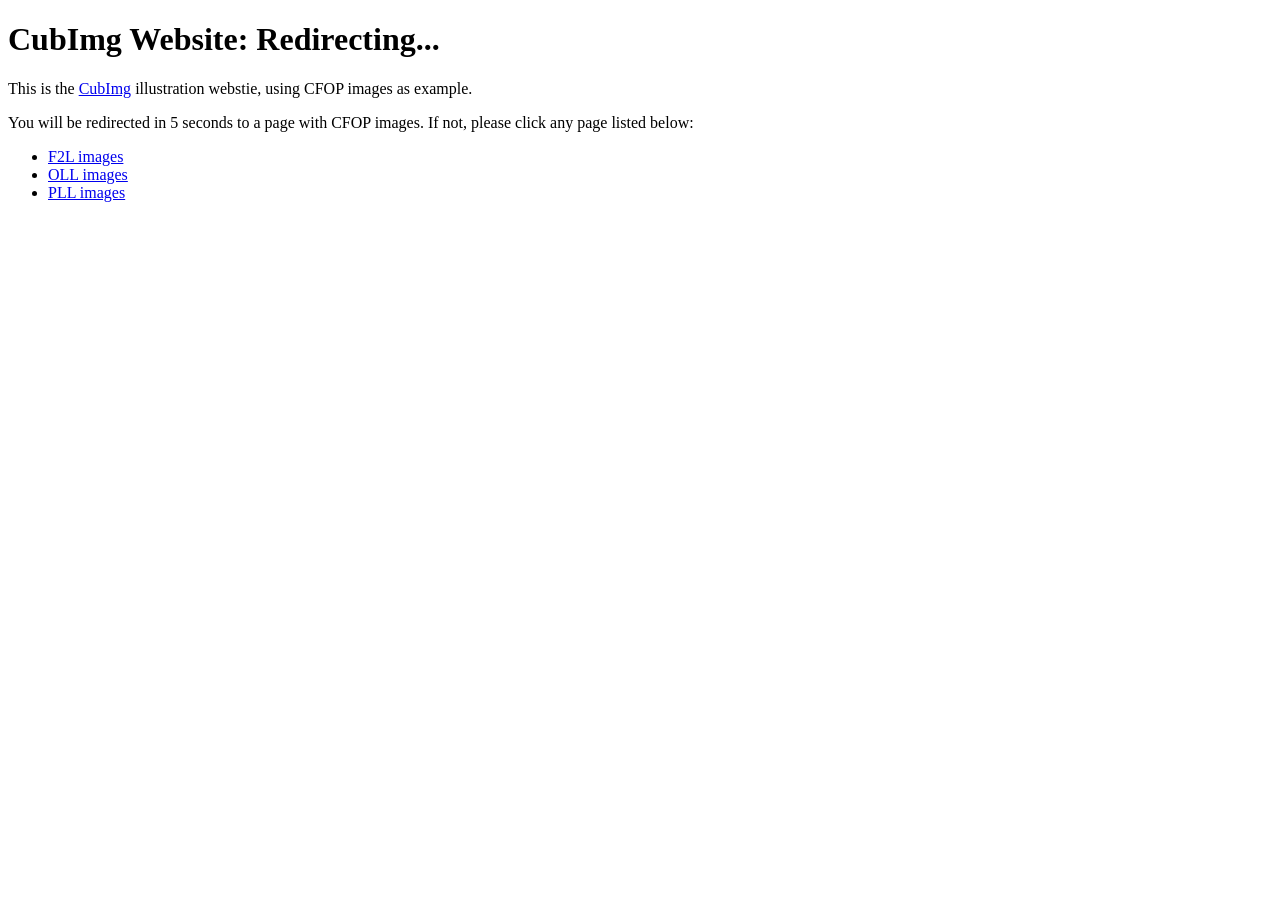
<file: docs/index.html>
<!DOCTYPE html>
<html>
<head>
<meta charset="utf-8">
<title>CubImg Website: Redirecting...</title>
  <meta http-equiv="refresh" content="5; URL=F2L.html">
  <link rel="canonical" href="https://www.example.com/your-new-page.html">
</head>
<body>
  <h1>CubImg Website: Redirecting...</h1>
  <p>This is the <a href="https://github.com/wklchris/cubimg">CubImg</a> illustration webstie, using CFOP images as example.</p>
  <p>You will be redirected in 5 seconds to a page with CFOP images. If not, please click any page listed below:</p>
  <ul>
    <li><a href="F2L.html">F2L images</a></li>
    <li><a href="OLL.html">OLL images</a></li>
    <li><a href="PLL.html">PLL images</a></li>
  </ul>
</body>
</html>
</file>
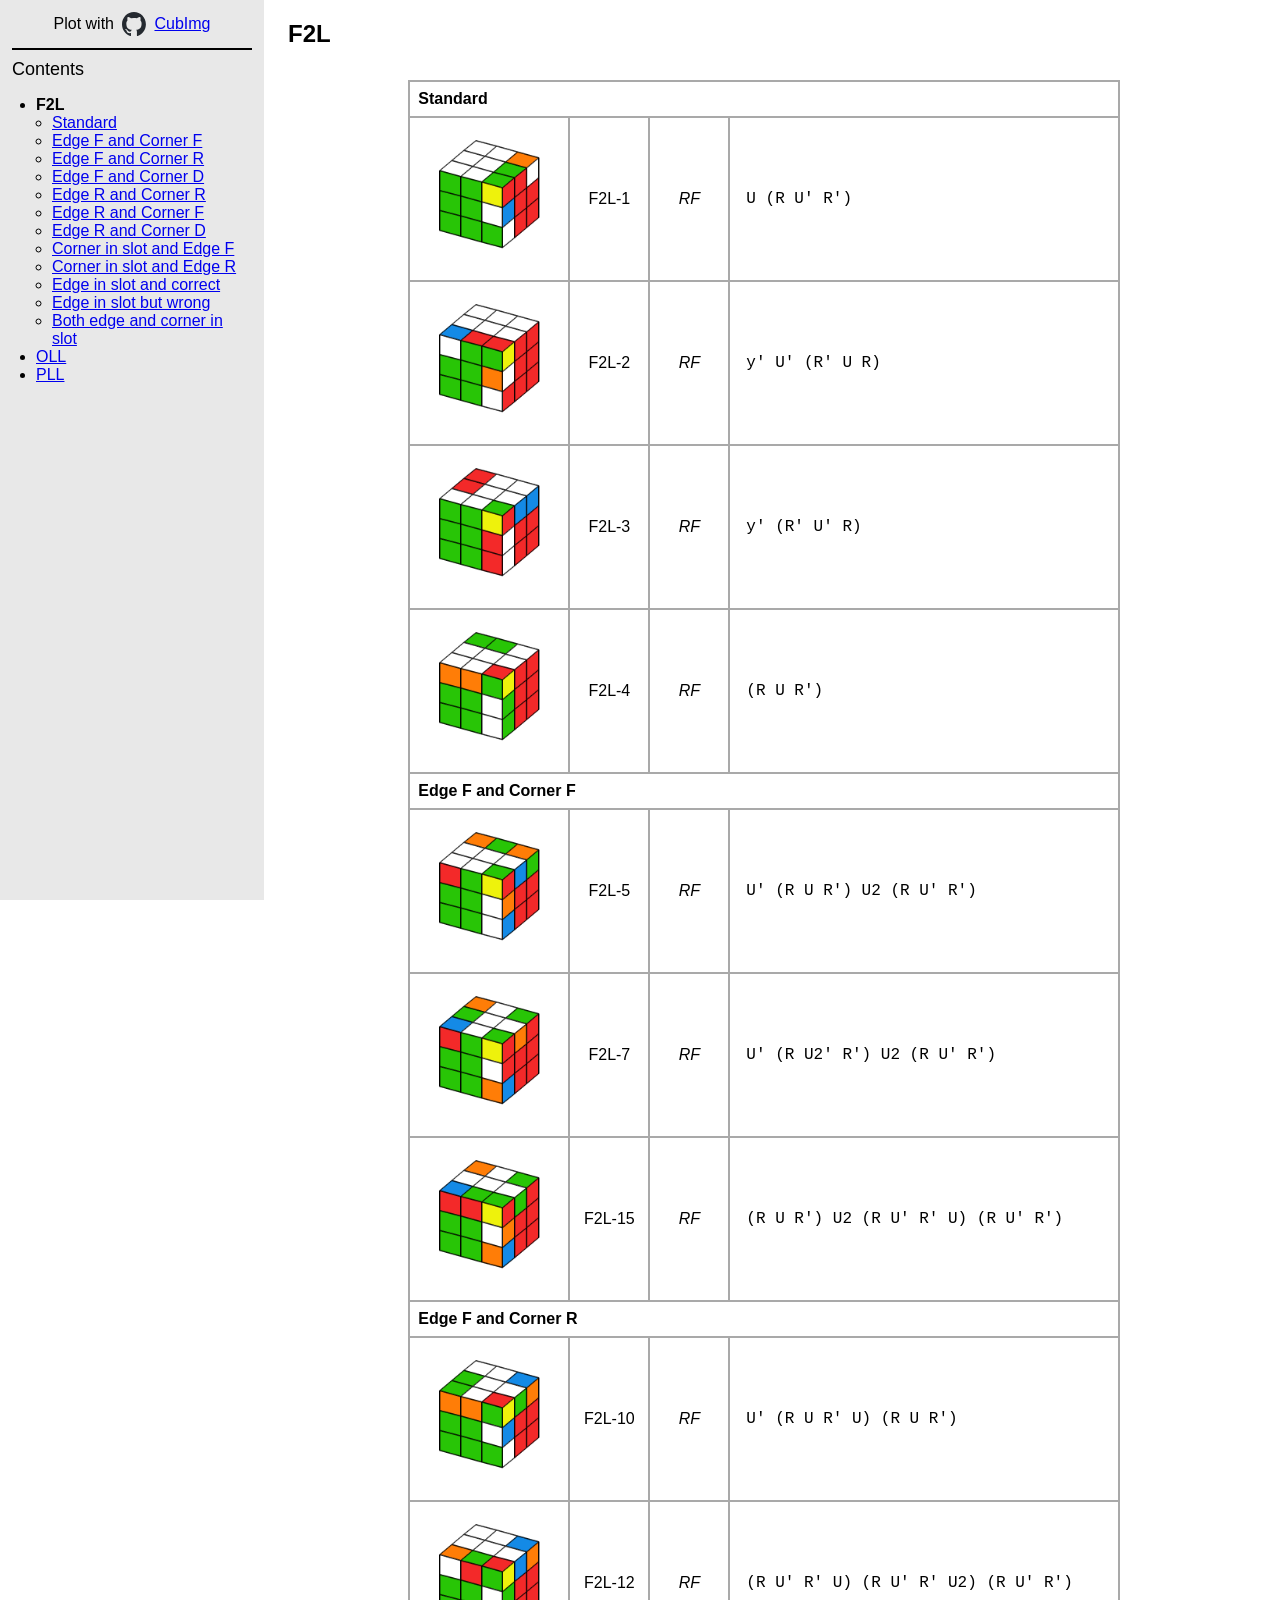
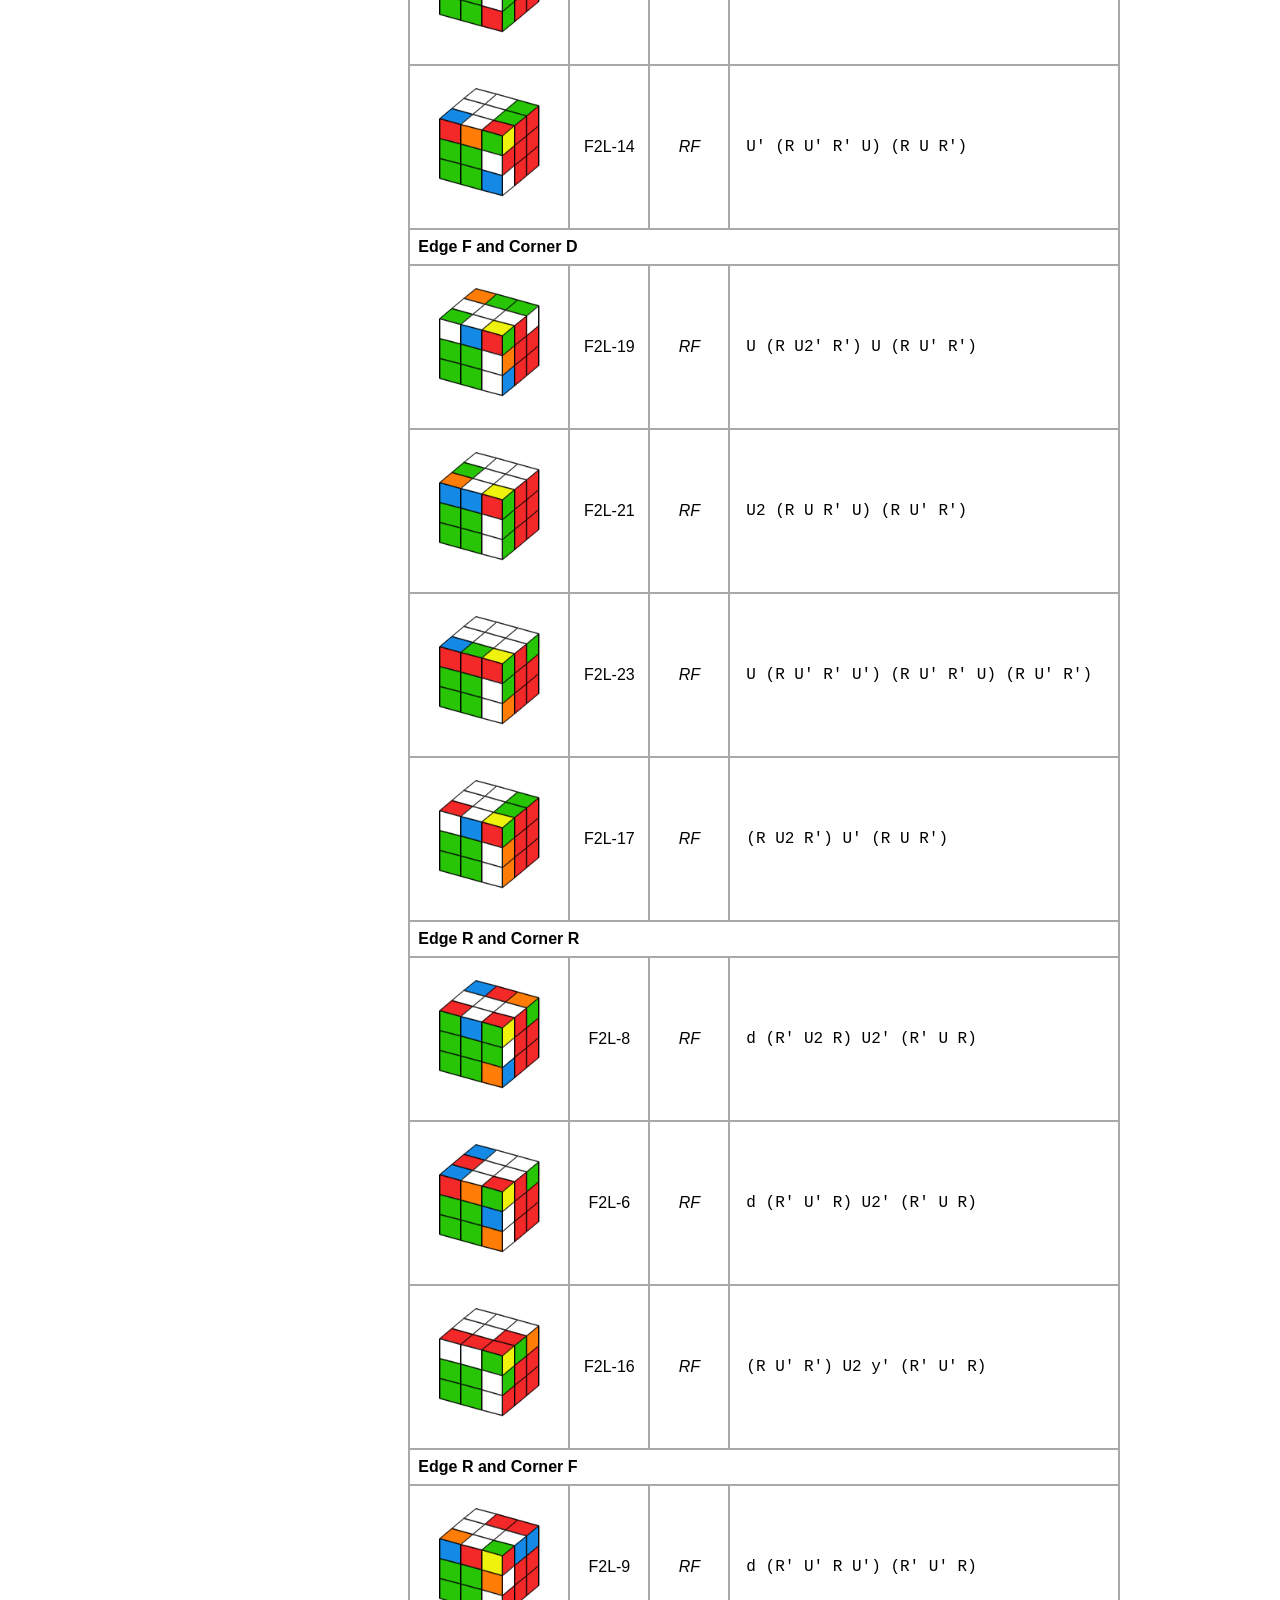
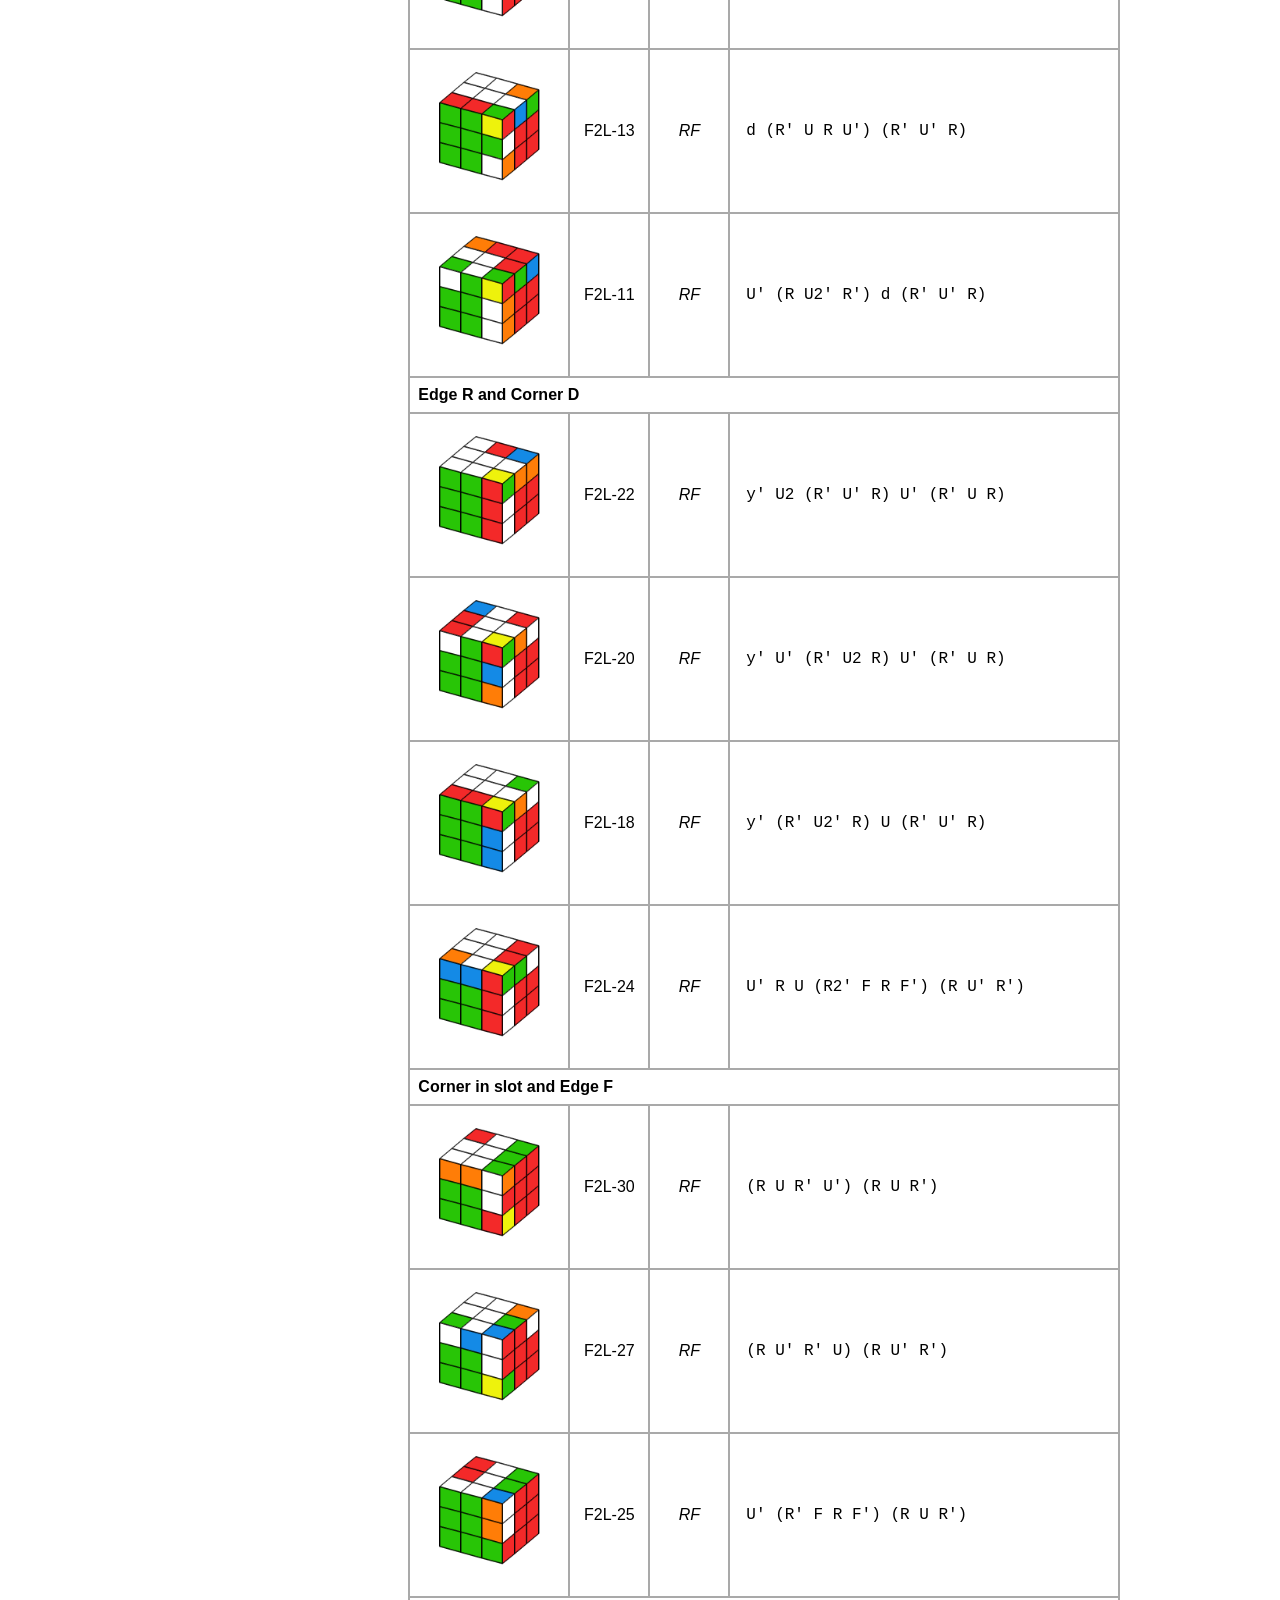
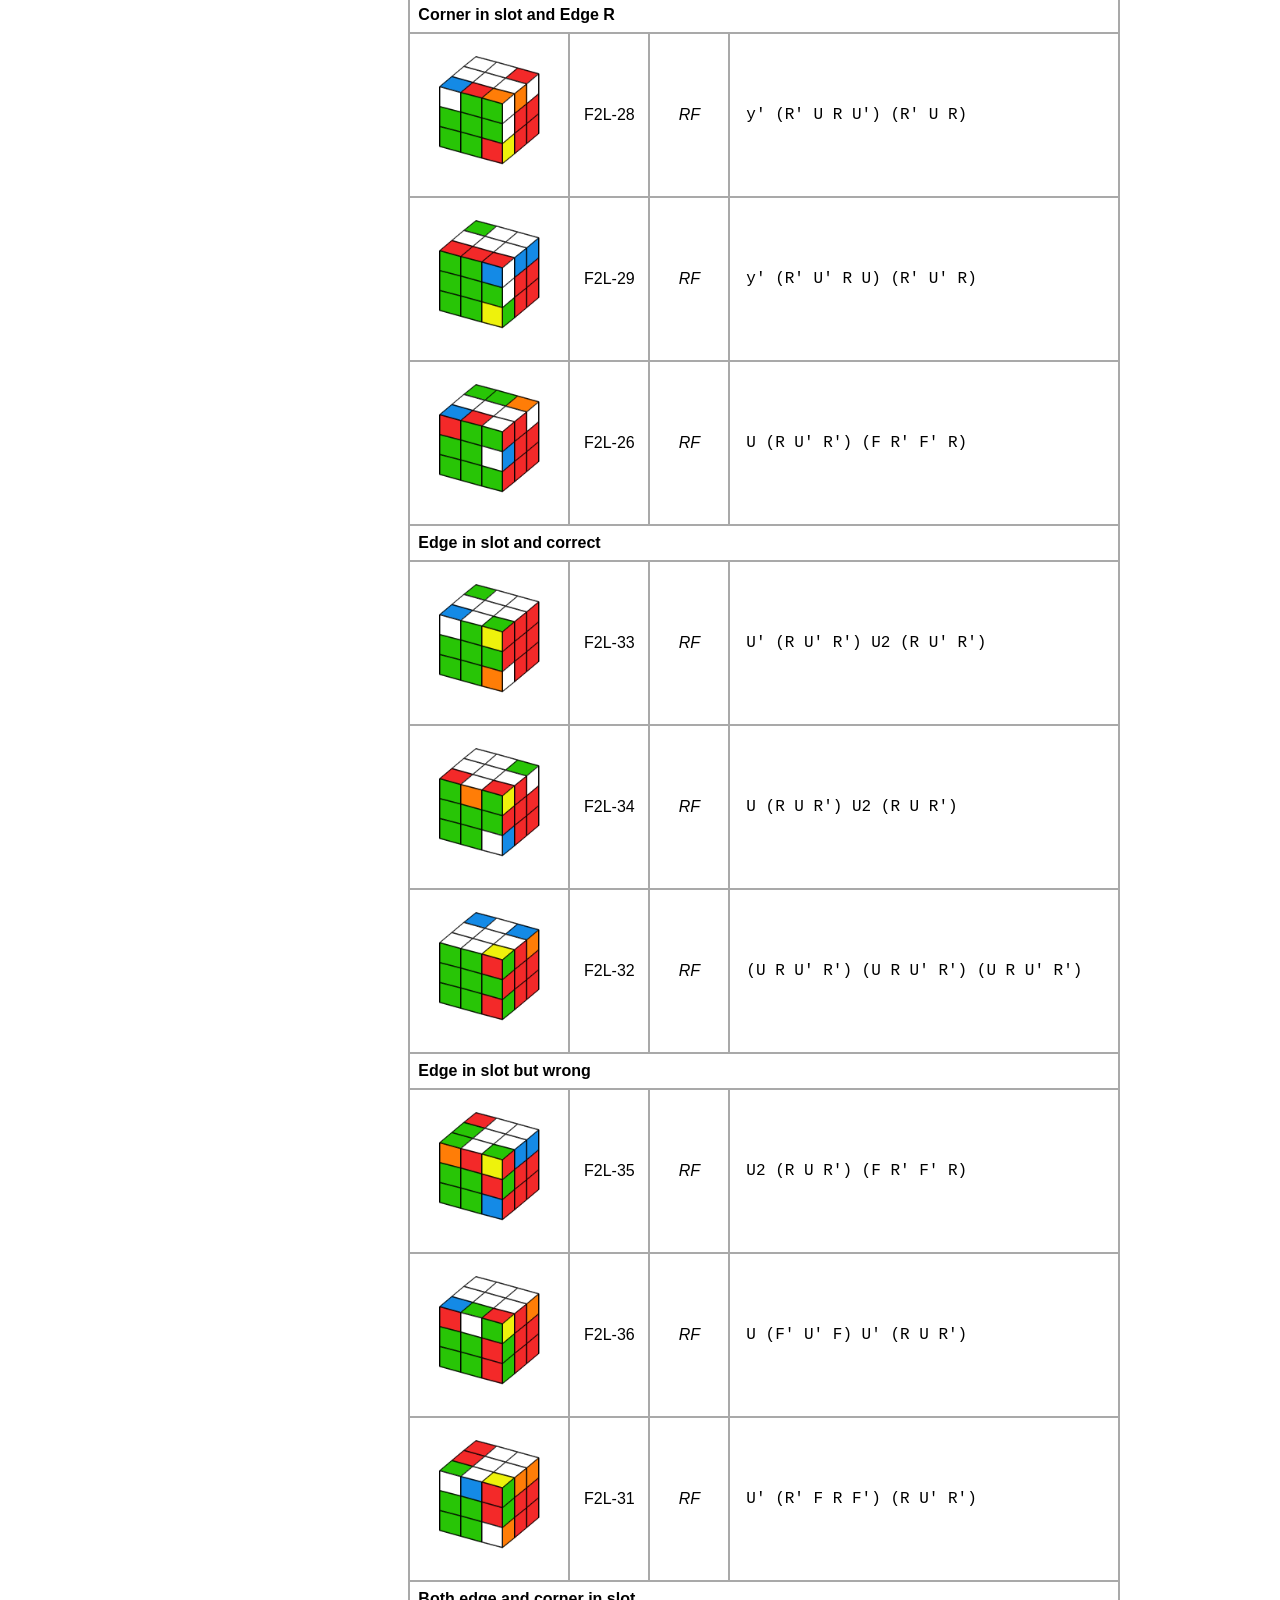
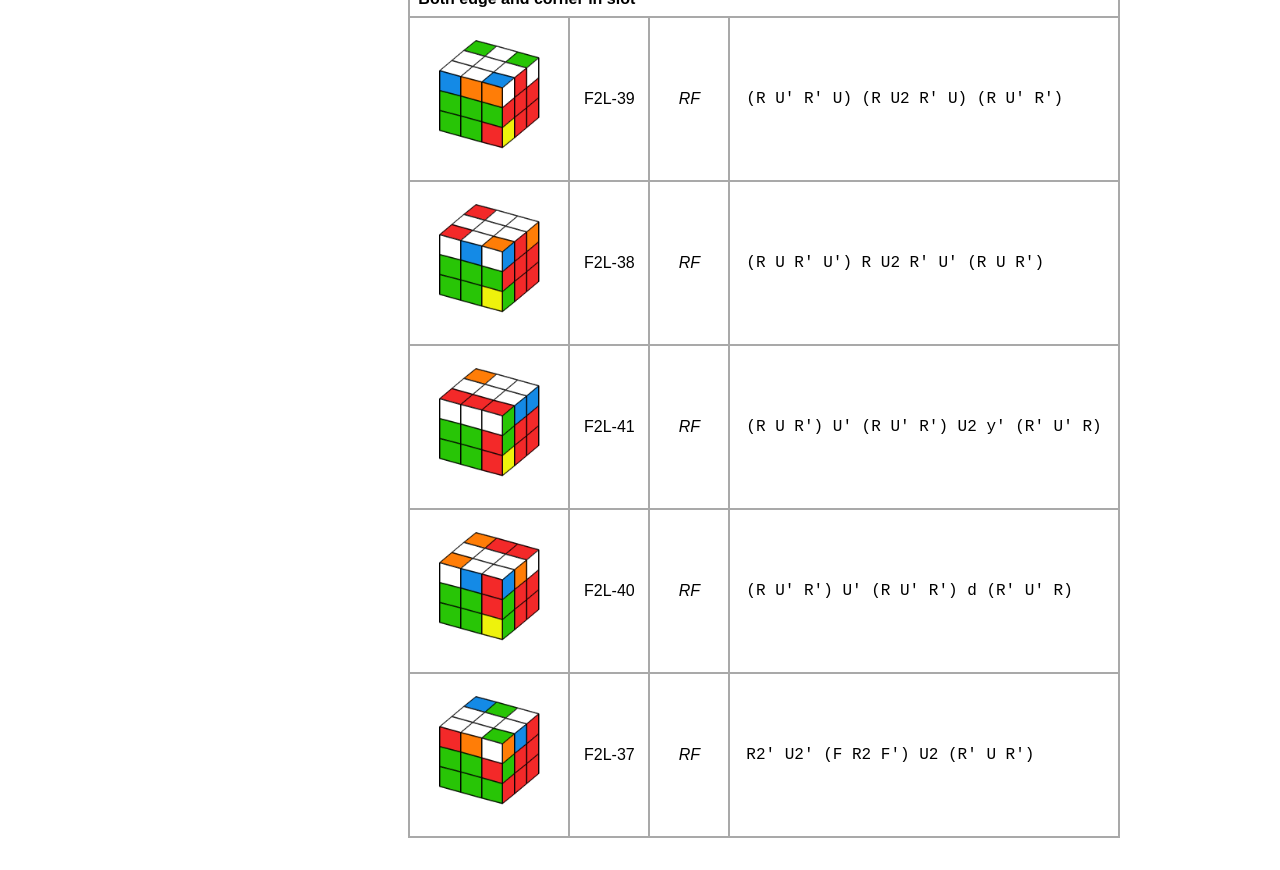
<file: docs/F2L.html>
<!DOCTYPE html>
<html>
<head>
<meta charset="utf-8"><title>F2L</title>
<link rel="stylesheet" type="text/css" href="doc.css"></head>
<body>
<nav class="sidebar">
<div class="sidebar-builder">Plot with <img class="repo-icon" src="img/icon.svg"><a href="https://github.com/wklchris/cubimg">CubImg</a></div>
<hr>
<p class="sidebar-title">Contents</p>
<ul class="sidebar-list">
<li class="current-doc">F2L</li>
<ul class="current-doc-list">
<li><a href="#Standard">Standard</a></li>
<li><a href="#Edge-F-and-Corner-F">Edge F and Corner F</a></li>
<li><a href="#Edge-F-and-Corner-R">Edge F and Corner R</a></li>
<li><a href="#Edge-F-and-Corner-D">Edge F and Corner D</a></li>
<li><a href="#Edge-R-and-Corner-R">Edge R and Corner R</a></li>
<li><a href="#Edge-R-and-Corner-F">Edge R and Corner F</a></li>
<li><a href="#Edge-R-and-Corner-D">Edge R and Corner D</a></li>
<li><a href="#Corner-in-slot-and-Edge-F">Corner in slot and Edge F</a></li>
<li><a href="#Corner-in-slot-and-Edge-R">Corner in slot and Edge R</a></li>
<li><a href="#Edge-in-slot-and-correct">Edge in slot and correct</a></li>
<li><a href="#Edge-in-slot-but-wrong">Edge in slot but wrong</a></li>
<li><a href="#Both-edge-and-corner-in-slot">Both edge and corner in slot</a></li>
</ul>
<li><a href="OLL.html">OLL</a></li>
<li><a href="PLL.html">PLL</a></li>
</ul>
</nav>
</nav>
<section class="main">
<h1>F2L</h1>
<table class="algo-table">
<colgroup>
<col class="algo-image">
<col class="algo-name">
<col class="algo-subcategory">
<col class="algo">
</colgroup>
<tr class="category-head"><th id="Standard" colspan="4">Standard</th></tr>
<tr>
<td class="algo-image"><img class="algo" src="algo/F2L-1.png" alt="F2L-1"></td>
<td class="algo-name">F2L-1</td>
<td class="algo-subcategory">RF</td>
<td class="algo"><code class="algo">U (R U&#39; R&#39;)</code></td>
</tr>
<tr>
<td class="algo-image"><img class="algo" src="algo/F2L-2.png" alt="F2L-2"></td>
<td class="algo-name">F2L-2</td>
<td class="algo-subcategory">RF</td>
<td class="algo"><code class="algo">y&#39; U&#39; (R&#39; U R)</code></td>
</tr>
<tr>
<td class="algo-image"><img class="algo" src="algo/F2L-3.png" alt="F2L-3"></td>
<td class="algo-name">F2L-3</td>
<td class="algo-subcategory">RF</td>
<td class="algo"><code class="algo">y&#39; (R&#39; U&#39; R)</code></td>
</tr>
<tr>
<td class="algo-image"><img class="algo" src="algo/F2L-4.png" alt="F2L-4"></td>
<td class="algo-name">F2L-4</td>
<td class="algo-subcategory">RF</td>
<td class="algo"><code class="algo">(R U R&#39;)</code></td>
</tr>
<tr class="category-head"><th id="Edge-F-and-Corner-F" colspan="4">Edge F and Corner F</th></tr>
<tr>
<td class="algo-image"><img class="algo" src="algo/F2L-5.png" alt="F2L-5"></td>
<td class="algo-name">F2L-5</td>
<td class="algo-subcategory">RF</td>
<td class="algo"><code class="algo">U&#39; (R U R&#39;) U2 (R U&#39; R&#39;)</code></td>
</tr>
<tr>
<td class="algo-image"><img class="algo" src="algo/F2L-7.png" alt="F2L-7"></td>
<td class="algo-name">F2L-7</td>
<td class="algo-subcategory">RF</td>
<td class="algo"><code class="algo">U&#39; (R U2&#39; R&#39;) U2 (R U&#39; R&#39;)</code></td>
</tr>
<tr>
<td class="algo-image"><img class="algo" src="algo/F2L-15.png" alt="F2L-15"></td>
<td class="algo-name">F2L-15</td>
<td class="algo-subcategory">RF</td>
<td class="algo"><code class="algo">(R U R&#39;) U2 (R U&#39; R&#39; U) (R U&#39; R&#39;)</code></td>
</tr>
<tr class="category-head"><th id="Edge-F-and-Corner-R" colspan="4">Edge F and Corner R</th></tr>
<tr>
<td class="algo-image"><img class="algo" src="algo/F2L-10.png" alt="F2L-10"></td>
<td class="algo-name">F2L-10</td>
<td class="algo-subcategory">RF</td>
<td class="algo"><code class="algo">U&#39; (R U R&#39; U) (R U R&#39;)</code></td>
</tr>
<tr>
<td class="algo-image"><img class="algo" src="algo/F2L-12.png" alt="F2L-12"></td>
<td class="algo-name">F2L-12</td>
<td class="algo-subcategory">RF</td>
<td class="algo"><code class="algo">(R U&#39; R&#39; U) (R U&#39; R&#39; U2) (R U&#39; R&#39;)</code></td>
</tr>
<tr>
<td class="algo-image"><img class="algo" src="algo/F2L-14.png" alt="F2L-14"></td>
<td class="algo-name">F2L-14</td>
<td class="algo-subcategory">RF</td>
<td class="algo"><code class="algo">U&#39; (R U&#39; R&#39; U) (R U R&#39;)</code></td>
</tr>
<tr class="category-head"><th id="Edge-F-and-Corner-D" colspan="4">Edge F and Corner D</th></tr>
<tr>
<td class="algo-image"><img class="algo" src="algo/F2L-19.png" alt="F2L-19"></td>
<td class="algo-name">F2L-19</td>
<td class="algo-subcategory">RF</td>
<td class="algo"><code class="algo">U (R U2&#39; R&#39;) U (R U&#39; R&#39;)</code></td>
</tr>
<tr>
<td class="algo-image"><img class="algo" src="algo/F2L-21.png" alt="F2L-21"></td>
<td class="algo-name">F2L-21</td>
<td class="algo-subcategory">RF</td>
<td class="algo"><code class="algo">U2 (R U R&#39; U) (R U&#39; R&#39;)</code></td>
</tr>
<tr>
<td class="algo-image"><img class="algo" src="algo/F2L-23.png" alt="F2L-23"></td>
<td class="algo-name">F2L-23</td>
<td class="algo-subcategory">RF</td>
<td class="algo"><code class="algo">U (R U&#39; R&#39; U&#39;) (R U&#39; R&#39; U) (R U&#39; R&#39;)</code></td>
</tr>
<tr>
<td class="algo-image"><img class="algo" src="algo/F2L-17.png" alt="F2L-17"></td>
<td class="algo-name">F2L-17</td>
<td class="algo-subcategory">RF</td>
<td class="algo"><code class="algo">(R U2 R&#39;) U&#39; (R U R&#39;)</code></td>
</tr>
<tr class="category-head"><th id="Edge-R-and-Corner-R" colspan="4">Edge R and Corner R</th></tr>
<tr>
<td class="algo-image"><img class="algo" src="algo/F2L-8.png" alt="F2L-8"></td>
<td class="algo-name">F2L-8</td>
<td class="algo-subcategory">RF</td>
<td class="algo"><code class="algo">d (R&#39; U2 R) U2&#39; (R&#39; U R)</code></td>
</tr>
<tr>
<td class="algo-image"><img class="algo" src="algo/F2L-6.png" alt="F2L-6"></td>
<td class="algo-name">F2L-6</td>
<td class="algo-subcategory">RF</td>
<td class="algo"><code class="algo">d (R&#39; U&#39; R) U2&#39; (R&#39; U R)</code></td>
</tr>
<tr>
<td class="algo-image"><img class="algo" src="algo/F2L-16.png" alt="F2L-16"></td>
<td class="algo-name">F2L-16</td>
<td class="algo-subcategory">RF</td>
<td class="algo"><code class="algo">(R U&#39; R&#39;) U2 y&#39; (R&#39; U&#39; R)</code></td>
</tr>
<tr class="category-head"><th id="Edge-R-and-Corner-F" colspan="4">Edge R and Corner F</th></tr>
<tr>
<td class="algo-image"><img class="algo" src="algo/F2L-9.png" alt="F2L-9"></td>
<td class="algo-name">F2L-9</td>
<td class="algo-subcategory">RF</td>
<td class="algo"><code class="algo">d (R&#39; U&#39; R U&#39;) (R&#39; U&#39; R)</code></td>
</tr>
<tr>
<td class="algo-image"><img class="algo" src="algo/F2L-13.png" alt="F2L-13"></td>
<td class="algo-name">F2L-13</td>
<td class="algo-subcategory">RF</td>
<td class="algo"><code class="algo">d (R&#39; U R U&#39;) (R&#39; U&#39; R)</code></td>
</tr>
<tr>
<td class="algo-image"><img class="algo" src="algo/F2L-11.png" alt="F2L-11"></td>
<td class="algo-name">F2L-11</td>
<td class="algo-subcategory">RF</td>
<td class="algo"><code class="algo">U&#39; (R U2&#39; R&#39;) d (R&#39; U&#39; R)</code></td>
</tr>
<tr class="category-head"><th id="Edge-R-and-Corner-D" colspan="4">Edge R and Corner D</th></tr>
<tr>
<td class="algo-image"><img class="algo" src="algo/F2L-22.png" alt="F2L-22"></td>
<td class="algo-name">F2L-22</td>
<td class="algo-subcategory">RF</td>
<td class="algo"><code class="algo">y&#39; U2 (R&#39; U&#39; R) U&#39; (R&#39; U R)</code></td>
</tr>
<tr>
<td class="algo-image"><img class="algo" src="algo/F2L-20.png" alt="F2L-20"></td>
<td class="algo-name">F2L-20</td>
<td class="algo-subcategory">RF</td>
<td class="algo"><code class="algo">y&#39; U&#39; (R&#39; U2 R) U&#39; (R&#39; U R)</code></td>
</tr>
<tr>
<td class="algo-image"><img class="algo" src="algo/F2L-18.png" alt="F2L-18"></td>
<td class="algo-name">F2L-18</td>
<td class="algo-subcategory">RF</td>
<td class="algo"><code class="algo">y&#39; (R&#39; U2&#39; R) U (R&#39; U&#39; R)</code></td>
</tr>
<tr>
<td class="algo-image"><img class="algo" src="algo/F2L-24.png" alt="F2L-24"></td>
<td class="algo-name">F2L-24</td>
<td class="algo-subcategory">RF</td>
<td class="algo"><code class="algo">U&#39; R U (R2&#39; F R F&#39;) (R U&#39; R&#39;)</code></td>
</tr>
<tr class="category-head"><th id="Corner-in-slot-and-Edge-F" colspan="4">Corner in slot and Edge F</th></tr>
<tr>
<td class="algo-image"><img class="algo" src="algo/F2L-30.png" alt="F2L-30"></td>
<td class="algo-name">F2L-30</td>
<td class="algo-subcategory">RF</td>
<td class="algo"><code class="algo">(R U R&#39; U&#39;) (R U R&#39;)</code></td>
</tr>
<tr>
<td class="algo-image"><img class="algo" src="algo/F2L-27.png" alt="F2L-27"></td>
<td class="algo-name">F2L-27</td>
<td class="algo-subcategory">RF</td>
<td class="algo"><code class="algo">(R U&#39; R&#39; U) (R U&#39; R&#39;)</code></td>
</tr>
<tr>
<td class="algo-image"><img class="algo" src="algo/F2L-25.png" alt="F2L-25"></td>
<td class="algo-name">F2L-25</td>
<td class="algo-subcategory">RF</td>
<td class="algo"><code class="algo">U&#39; (R&#39; F R F&#39;) (R U R&#39;)</code></td>
</tr>
<tr class="category-head"><th id="Corner-in-slot-and-Edge-R" colspan="4">Corner in slot and Edge R</th></tr>
<tr>
<td class="algo-image"><img class="algo" src="algo/F2L-28.png" alt="F2L-28"></td>
<td class="algo-name">F2L-28</td>
<td class="algo-subcategory">RF</td>
<td class="algo"><code class="algo">y&#39; (R&#39; U R U&#39;) (R&#39; U R)</code></td>
</tr>
<tr>
<td class="algo-image"><img class="algo" src="algo/F2L-29.png" alt="F2L-29"></td>
<td class="algo-name">F2L-29</td>
<td class="algo-subcategory">RF</td>
<td class="algo"><code class="algo">y&#39; (R&#39; U&#39; R U) (R&#39; U&#39; R)</code></td>
</tr>
<tr>
<td class="algo-image"><img class="algo" src="algo/F2L-26.png" alt="F2L-26"></td>
<td class="algo-name">F2L-26</td>
<td class="algo-subcategory">RF</td>
<td class="algo"><code class="algo">U (R U&#39; R&#39;) (F R&#39; F&#39; R)</code></td>
</tr>
<tr class="category-head"><th id="Edge-in-slot-and-correct" colspan="4">Edge in slot and correct</th></tr>
<tr>
<td class="algo-image"><img class="algo" src="algo/F2L-33.png" alt="F2L-33"></td>
<td class="algo-name">F2L-33</td>
<td class="algo-subcategory">RF</td>
<td class="algo"><code class="algo">U&#39; (R U&#39; R&#39;) U2 (R U&#39; R&#39;)</code></td>
</tr>
<tr>
<td class="algo-image"><img class="algo" src="algo/F2L-34.png" alt="F2L-34"></td>
<td class="algo-name">F2L-34</td>
<td class="algo-subcategory">RF</td>
<td class="algo"><code class="algo">U (R U R&#39;) U2 (R U R&#39;)</code></td>
</tr>
<tr>
<td class="algo-image"><img class="algo" src="algo/F2L-32.png" alt="F2L-32"></td>
<td class="algo-name">F2L-32</td>
<td class="algo-subcategory">RF</td>
<td class="algo"><code class="algo">(U R U&#39; R&#39;) (U R U&#39; R&#39;) (U R U&#39; R&#39;)</code></td>
</tr>
<tr class="category-head"><th id="Edge-in-slot-but-wrong" colspan="4">Edge in slot but wrong</th></tr>
<tr>
<td class="algo-image"><img class="algo" src="algo/F2L-35.png" alt="F2L-35"></td>
<td class="algo-name">F2L-35</td>
<td class="algo-subcategory">RF</td>
<td class="algo"><code class="algo">U2 (R U R&#39;) (F R&#39; F&#39; R)</code></td>
</tr>
<tr>
<td class="algo-image"><img class="algo" src="algo/F2L-36.png" alt="F2L-36"></td>
<td class="algo-name">F2L-36</td>
<td class="algo-subcategory">RF</td>
<td class="algo"><code class="algo">U (F&#39; U&#39; F) U&#39; (R U R&#39;)</code></td>
</tr>
<tr>
<td class="algo-image"><img class="algo" src="algo/F2L-31.png" alt="F2L-31"></td>
<td class="algo-name">F2L-31</td>
<td class="algo-subcategory">RF</td>
<td class="algo"><code class="algo">U&#39; (R&#39; F R F&#39;) (R U&#39; R&#39;)</code></td>
</tr>
<tr class="category-head"><th id="Both-edge-and-corner-in-slot" colspan="4">Both edge and corner in slot</th></tr>
<tr>
<td class="algo-image"><img class="algo" src="algo/F2L-39.png" alt="F2L-39"></td>
<td class="algo-name">F2L-39</td>
<td class="algo-subcategory">RF</td>
<td class="algo"><code class="algo">(R U&#39; R&#39; U) (R U2 R&#39; U) (R U&#39; R&#39;)</code></td>
</tr>
<tr>
<td class="algo-image"><img class="algo" src="algo/F2L-38.png" alt="F2L-38"></td>
<td class="algo-name">F2L-38</td>
<td class="algo-subcategory">RF</td>
<td class="algo"><code class="algo">(R U R&#39; U&#39;) R U2 R&#39; U&#39; (R U R&#39;)</code></td>
</tr>
<tr>
<td class="algo-image"><img class="algo" src="algo/F2L-41.png" alt="F2L-41"></td>
<td class="algo-name">F2L-41</td>
<td class="algo-subcategory">RF</td>
<td class="algo"><code class="algo">(R U R&#39;) U&#39; (R U&#39; R&#39;) U2 y&#39; (R&#39; U&#39; R)</code></td>
</tr>
<tr>
<td class="algo-image"><img class="algo" src="algo/F2L-40.png" alt="F2L-40"></td>
<td class="algo-name">F2L-40</td>
<td class="algo-subcategory">RF</td>
<td class="algo"><code class="algo">(R U&#39; R&#39;) U&#39; (R U&#39; R&#39;) d (R&#39; U&#39; R)</code></td>
</tr>
<tr>
<td class="algo-image"><img class="algo" src="algo/F2L-37.png" alt="F2L-37"></td>
<td class="algo-name">F2L-37</td>
<td class="algo-subcategory">RF</td>
<td class="algo"><code class="algo">R2&#39; U2&#39; (F R2 F&#39;) U2 (R&#39; U R&#39;)</code></td>
</tr>
</table>
</section>
</body>
</html>
</file>
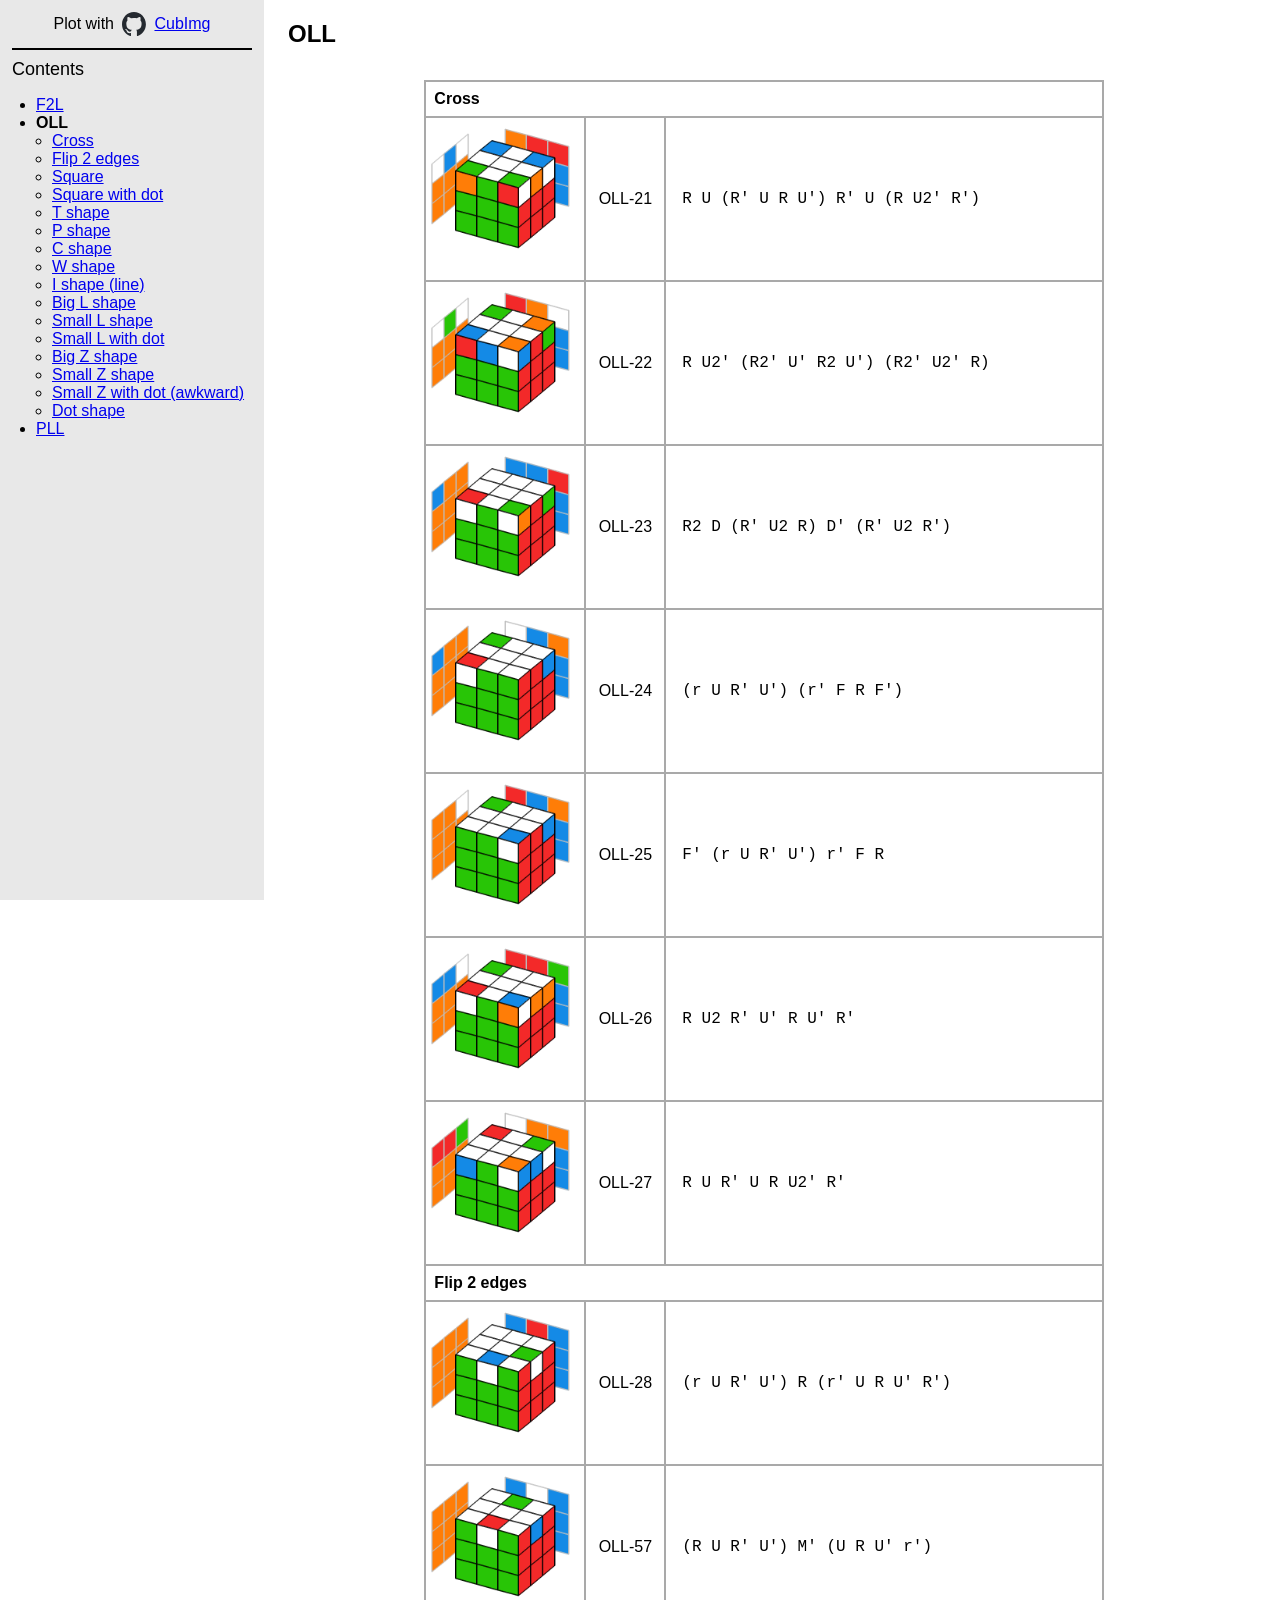
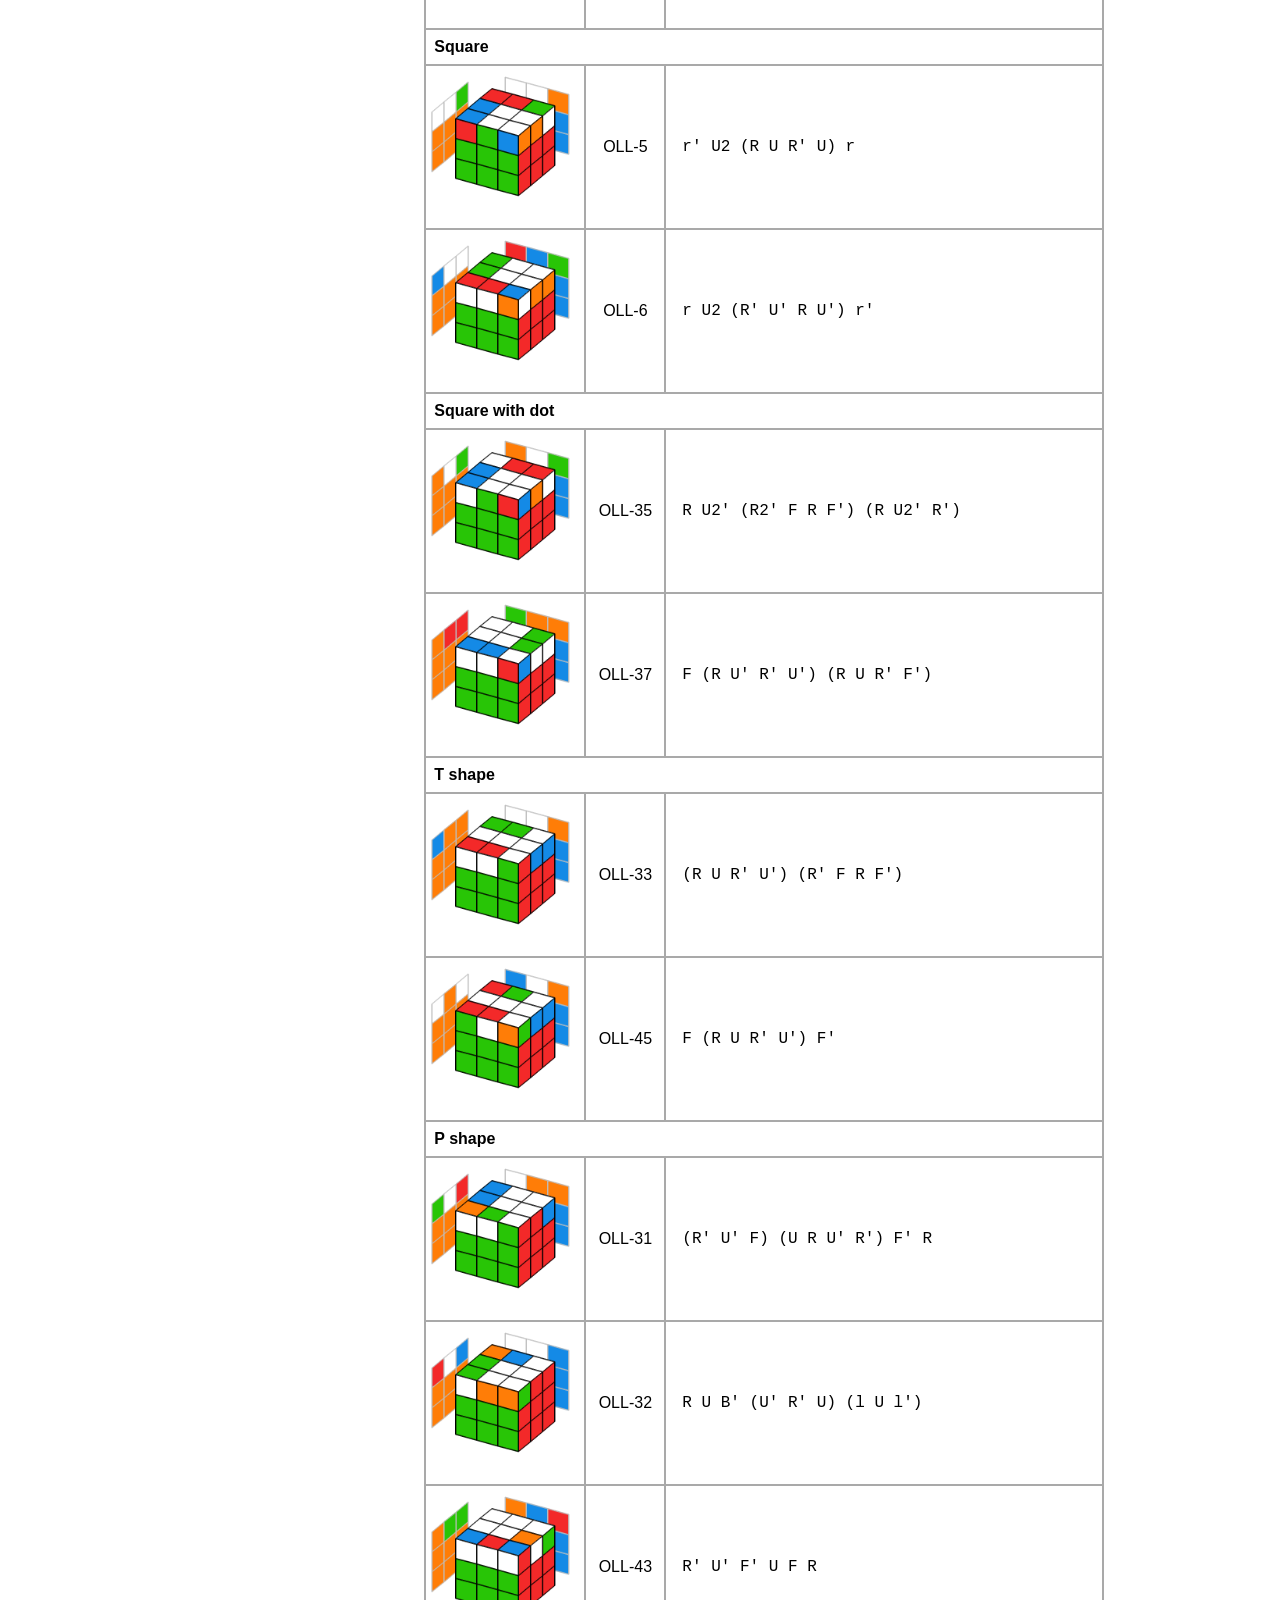
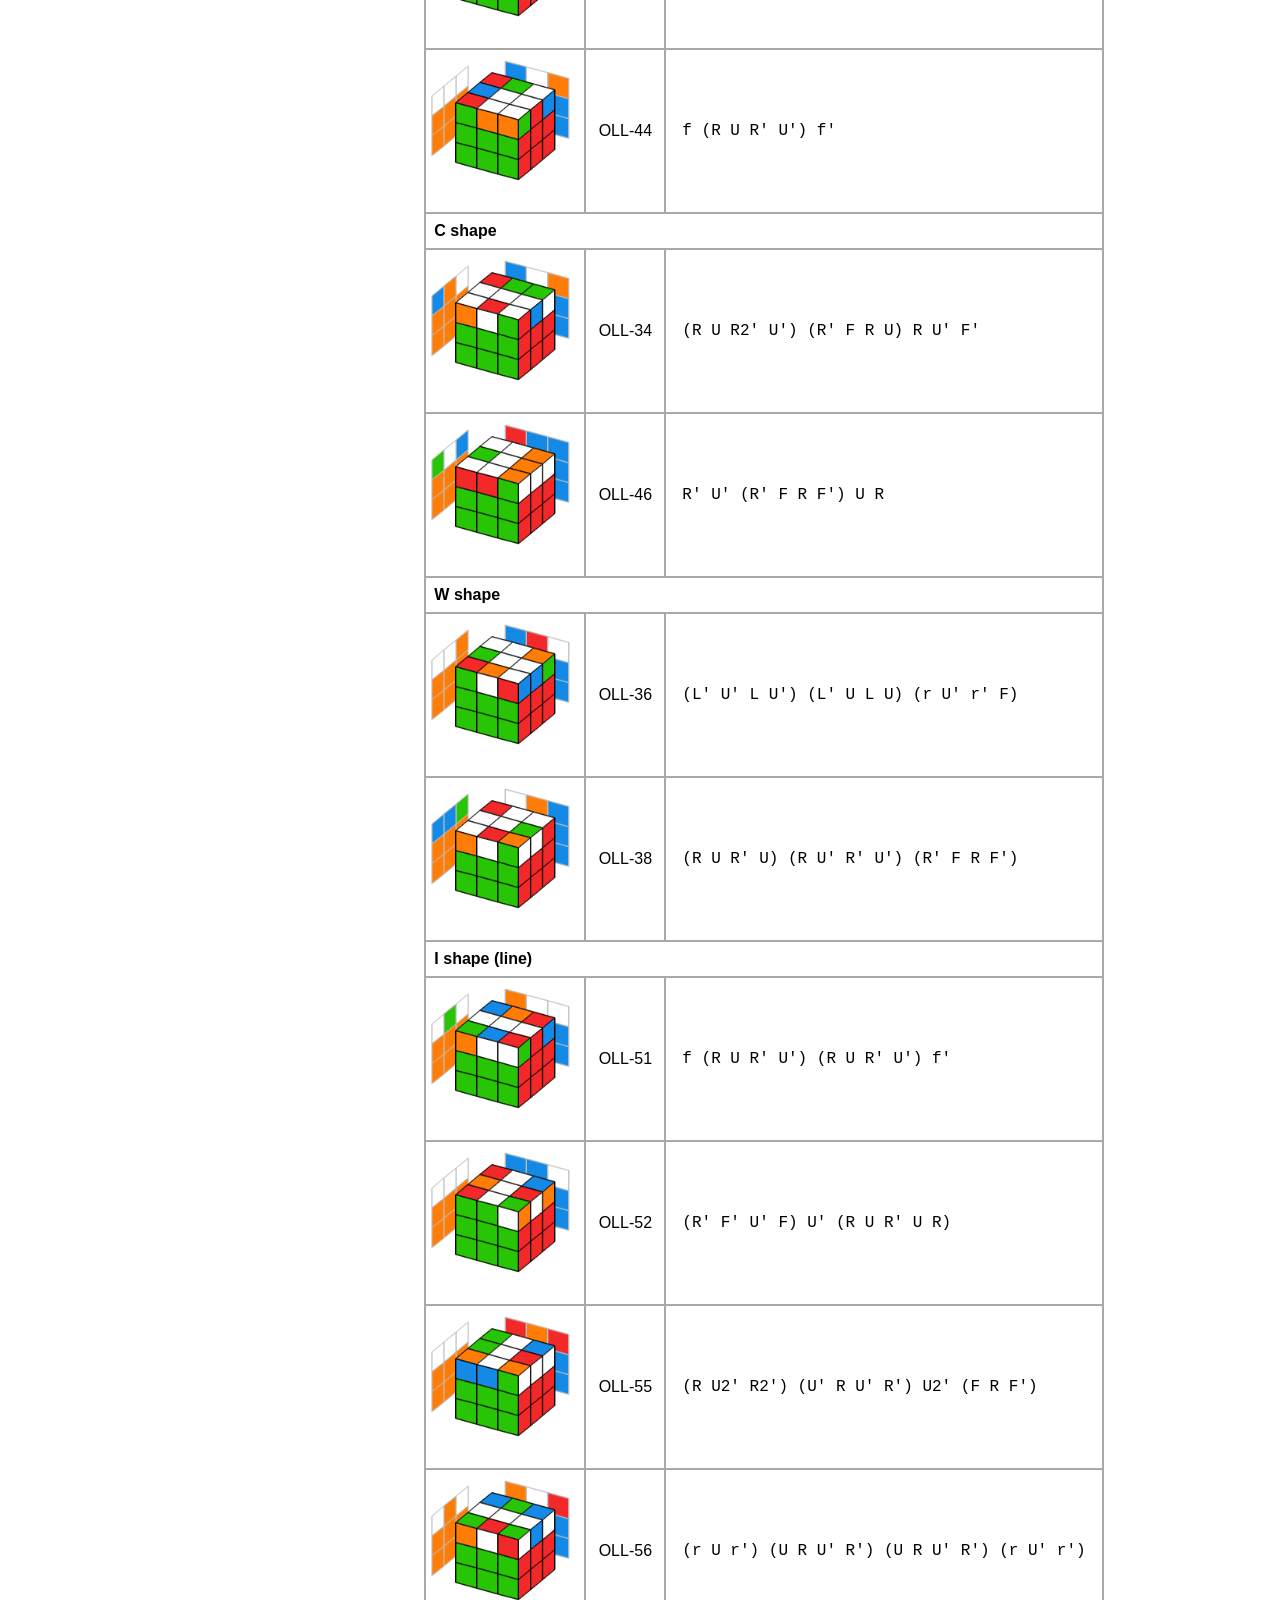
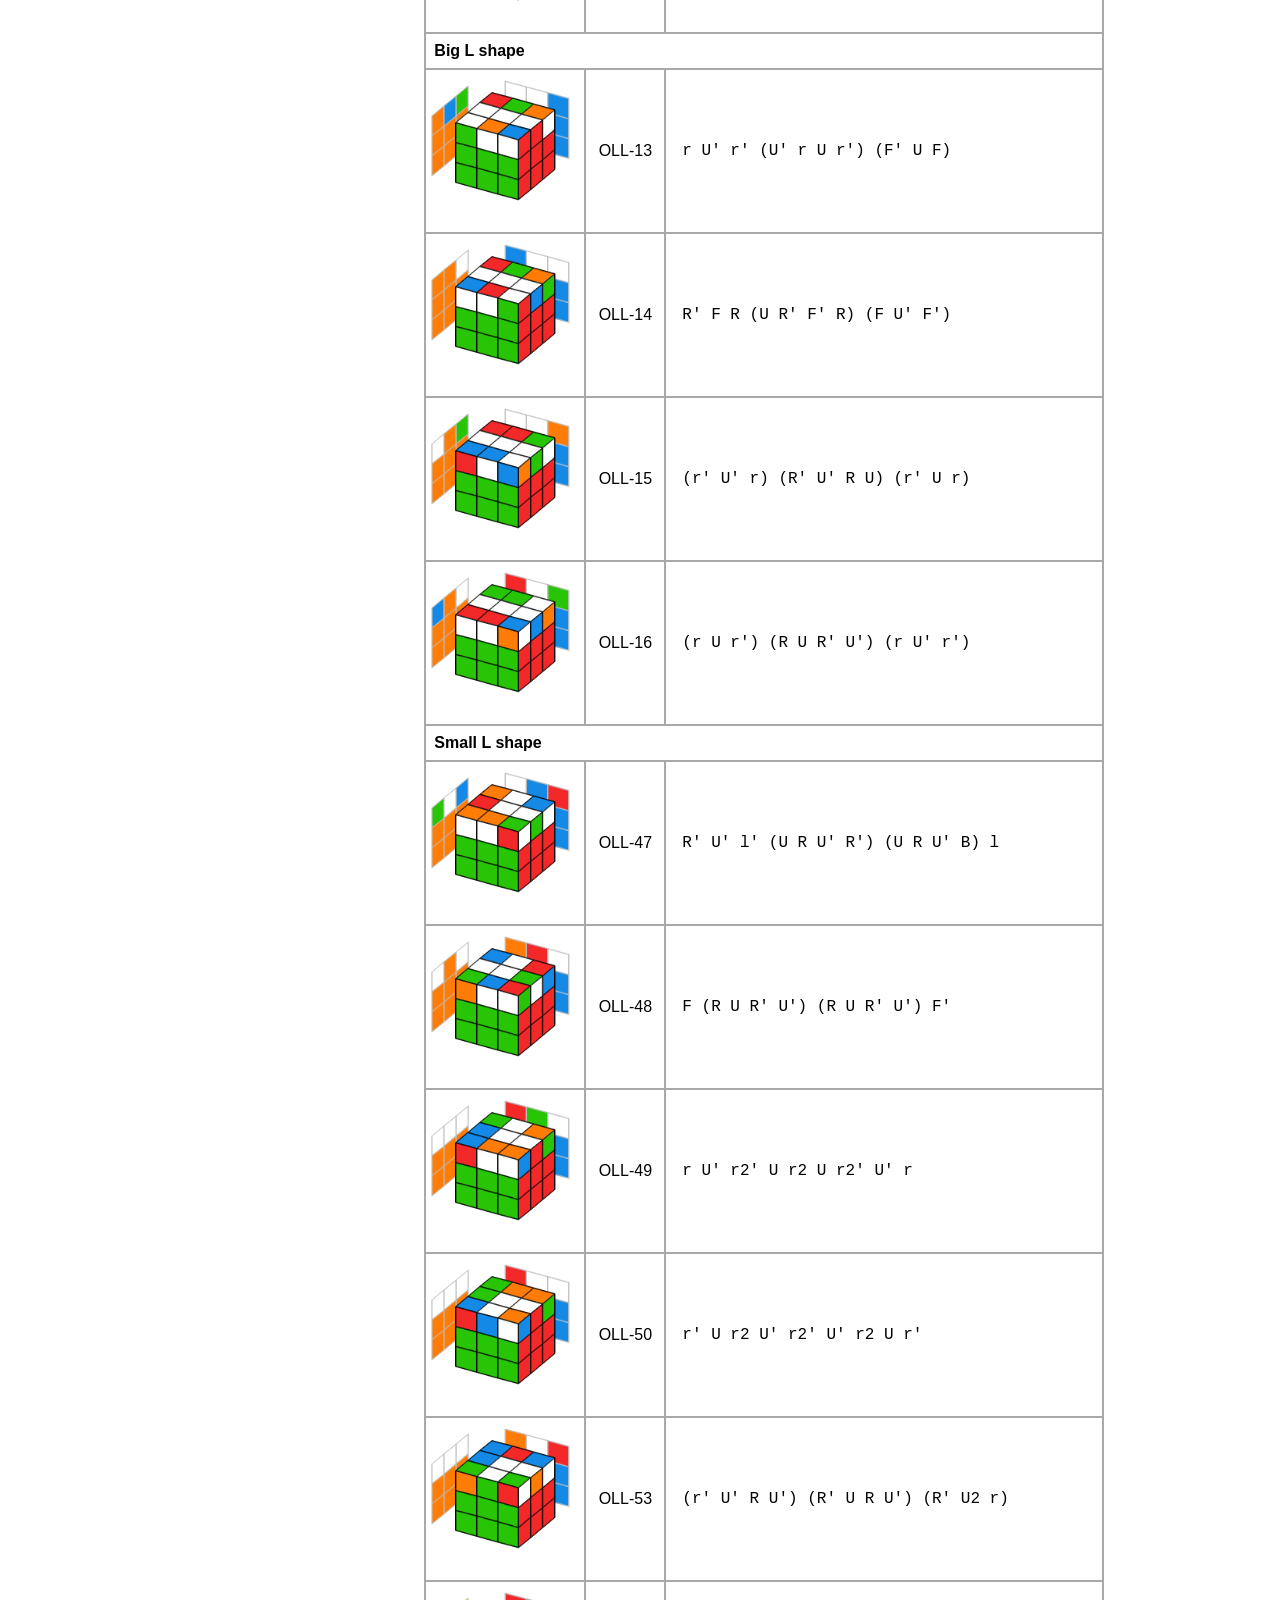
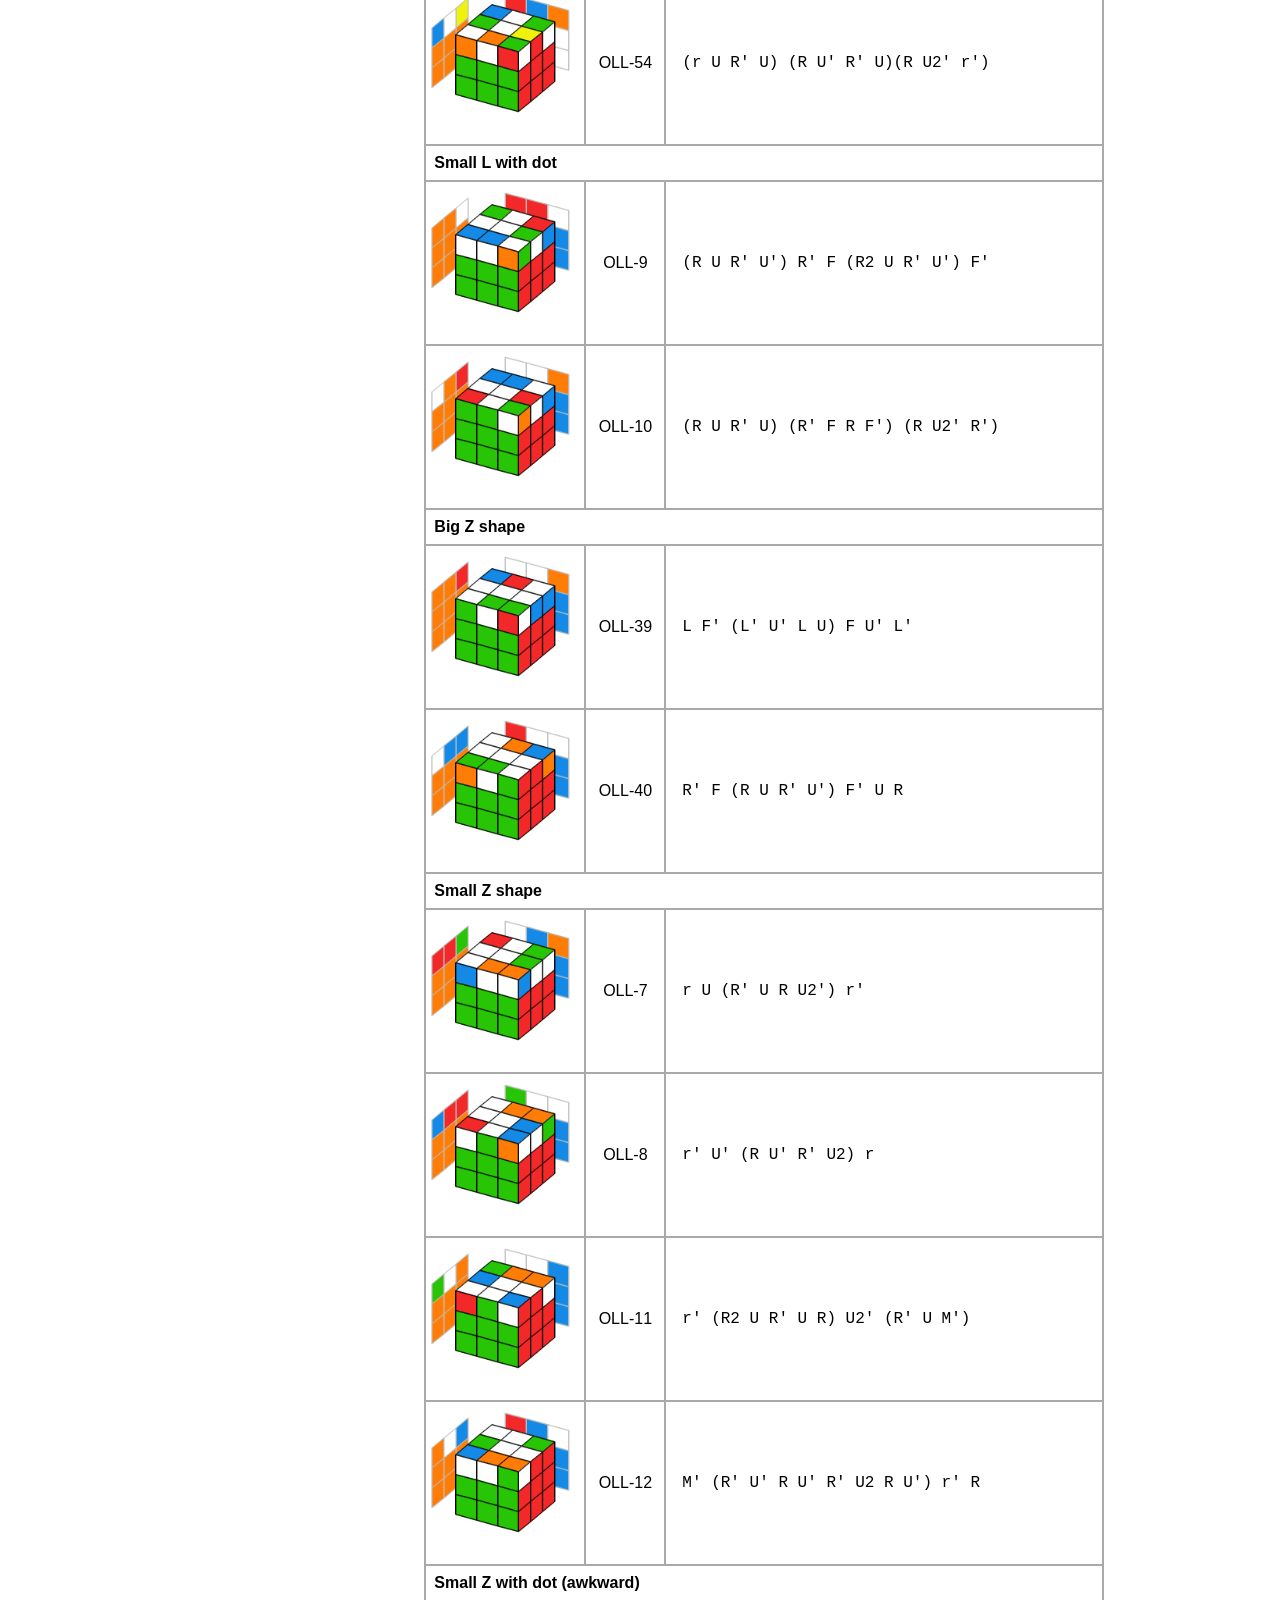
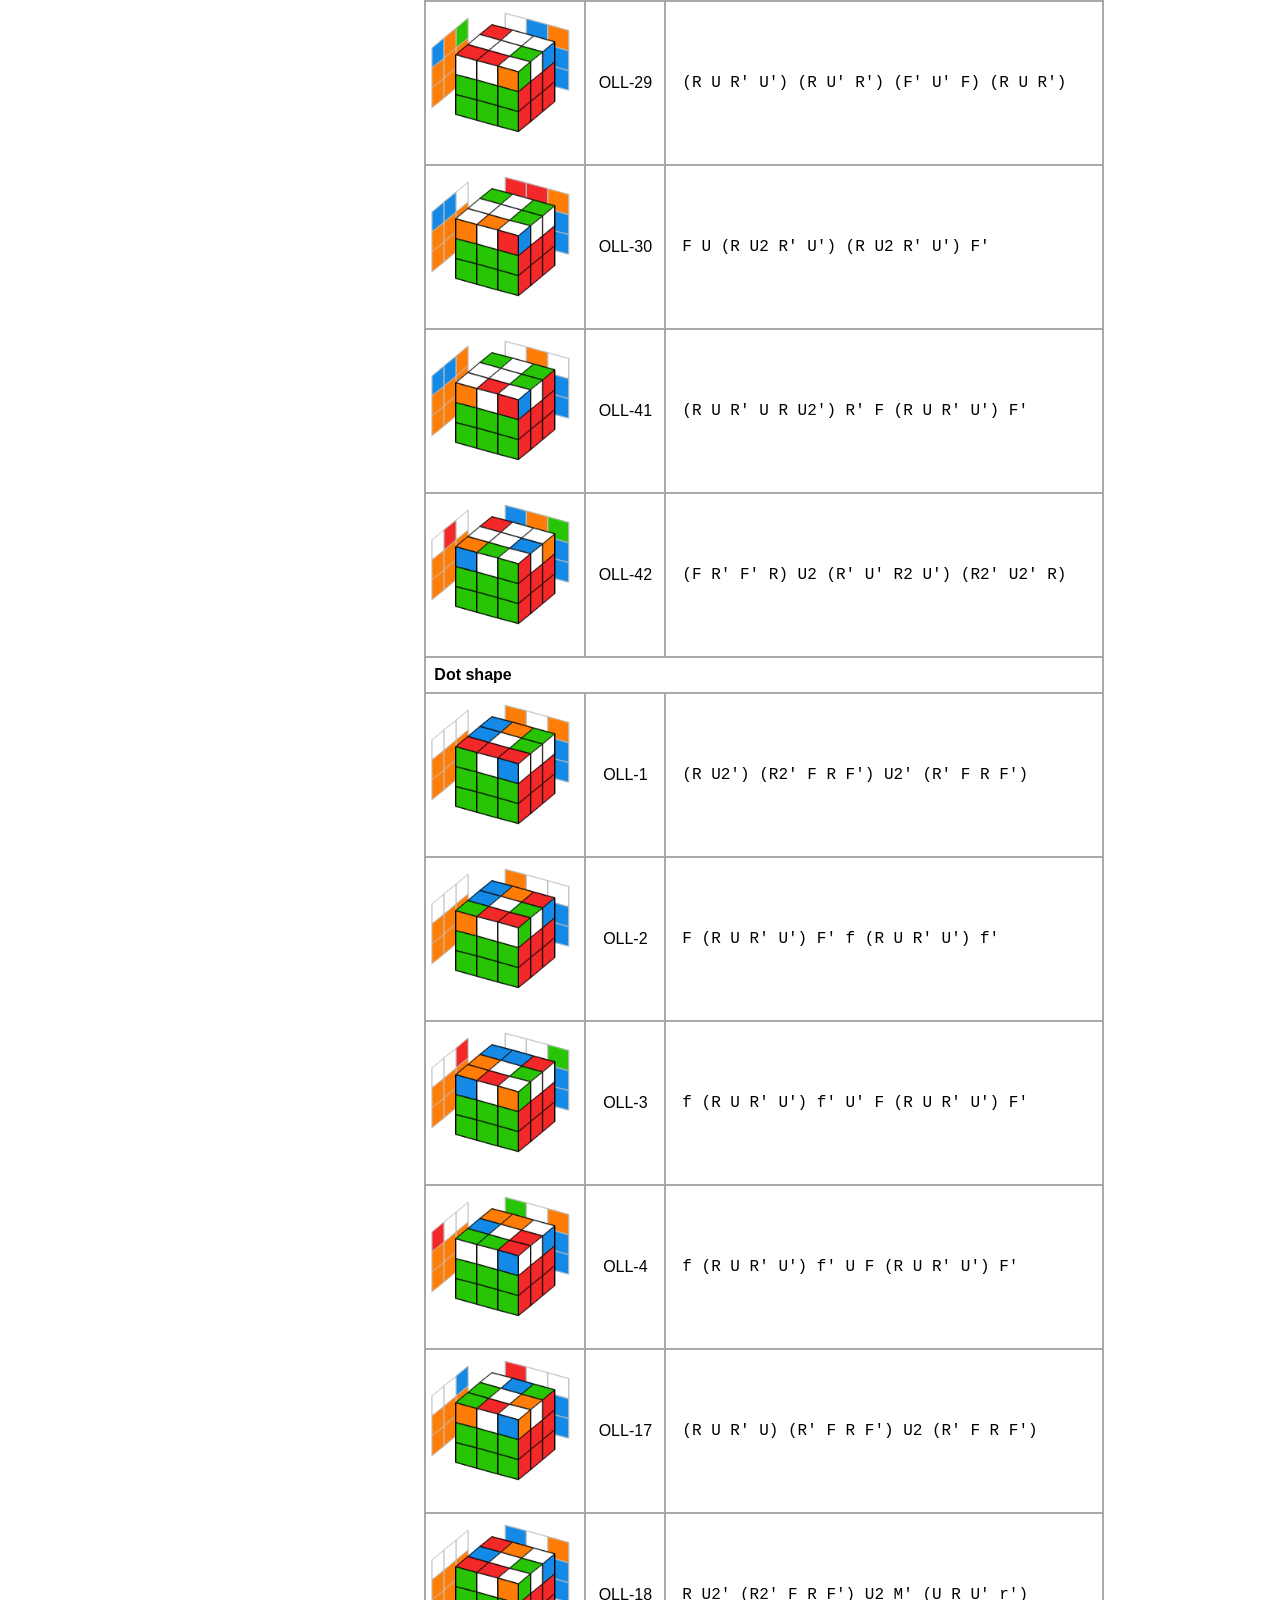
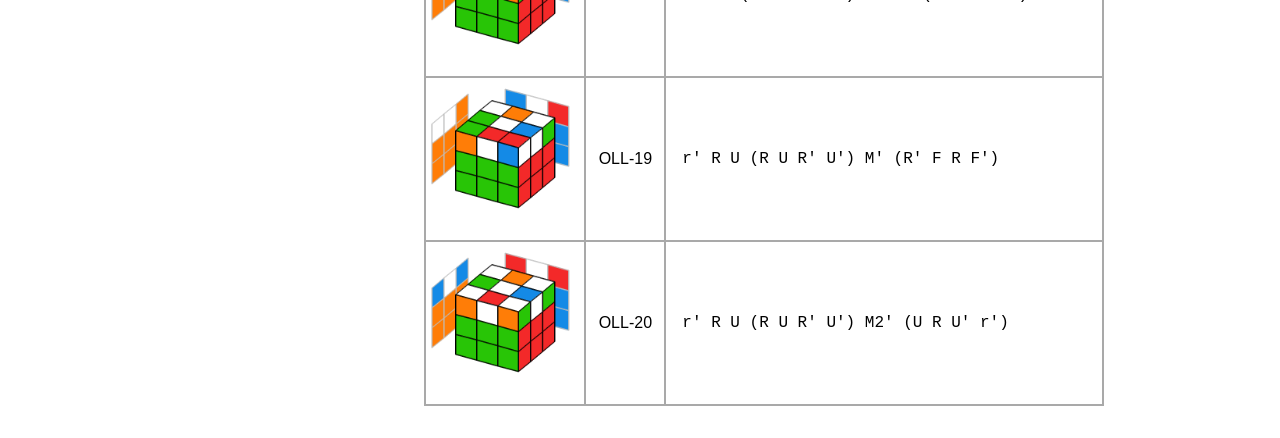
<file: docs/OLL.html>
<!DOCTYPE html>
<html>
<head>
<meta charset="utf-8"><title>OLL</title>
<link rel="stylesheet" type="text/css" href="doc.css"></head>
<body>
<nav class="sidebar">
<div class="sidebar-builder">Plot with <img class="repo-icon" src="img/icon.svg"><a href="https://github.com/wklchris/cubimg">CubImg</a></div>
<hr>
<p class="sidebar-title">Contents</p>
<ul class="sidebar-list">
<li><a href="F2L.html">F2L</a></li>
<li class="current-doc">OLL</li>
<ul class="current-doc-list">
<li><a href="#Cross">Cross</a></li>
<li><a href="#Flip-2-edges">Flip 2 edges</a></li>
<li><a href="#Square">Square</a></li>
<li><a href="#Square-with-dot">Square with dot</a></li>
<li><a href="#T-shape">T shape</a></li>
<li><a href="#P-shape">P shape</a></li>
<li><a href="#C-shape">C shape</a></li>
<li><a href="#W-shape">W shape</a></li>
<li><a href="#I-shape-(line)">I shape (line)</a></li>
<li><a href="#Big-L-shape">Big L shape</a></li>
<li><a href="#Small-L-shape">Small L shape</a></li>
<li><a href="#Small-L-with-dot">Small L with dot</a></li>
<li><a href="#Big-Z-shape">Big Z shape</a></li>
<li><a href="#Small-Z-shape">Small Z shape</a></li>
<li><a href="#Small-Z-with-dot-(awkward)">Small Z with dot (awkward)</a></li>
<li><a href="#Dot-shape">Dot shape</a></li>
</ul>
<li><a href="PLL.html">PLL</a></li>
</ul>
</nav>
</nav>
<section class="main">
<h1>OLL</h1>
<table class="algo-table">
<colgroup>
<col class="algo-image">
<col class="algo-name">
<col class="algo">
</colgroup>
<tr class="category-head"><th id="Cross" colspan="3">Cross</th></tr>
<tr>
<td class="algo-image"><img class="algo" src="algo/OLL-21.png" alt="OLL-21"></td>
<td class="algo-name">OLL-21</td>
<td class="algo"><code class="algo">R U (R&#39; U R U&#39;) R&#39; U (R U2&#39; R&#39;)</code></td>
</tr>
<tr>
<td class="algo-image"><img class="algo" src="algo/OLL-22.png" alt="OLL-22"></td>
<td class="algo-name">OLL-22</td>
<td class="algo"><code class="algo">R U2&#39; (R2&#39; U&#39; R2 U&#39;) (R2&#39; U2&#39; R)</code></td>
</tr>
<tr>
<td class="algo-image"><img class="algo" src="algo/OLL-23.png" alt="OLL-23"></td>
<td class="algo-name">OLL-23</td>
<td class="algo"><code class="algo">R2 D (R&#39; U2 R) D&#39; (R&#39; U2 R&#39;)</code></td>
</tr>
<tr>
<td class="algo-image"><img class="algo" src="algo/OLL-24.png" alt="OLL-24"></td>
<td class="algo-name">OLL-24</td>
<td class="algo"><code class="algo">(r U R&#39; U&#39;) (r&#39; F R F&#39;)</code></td>
</tr>
<tr>
<td class="algo-image"><img class="algo" src="algo/OLL-25.png" alt="OLL-25"></td>
<td class="algo-name">OLL-25</td>
<td class="algo"><code class="algo">F&#39; (r U R&#39; U&#39;) r&#39; F R</code></td>
</tr>
<tr>
<td class="algo-image"><img class="algo" src="algo/OLL-26.png" alt="OLL-26"></td>
<td class="algo-name">OLL-26</td>
<td class="algo"><code class="algo">R U2 R&#39; U&#39; R U&#39; R&#39;</code></td>
</tr>
<tr>
<td class="algo-image"><img class="algo" src="algo/OLL-27.png" alt="OLL-27"></td>
<td class="algo-name">OLL-27</td>
<td class="algo"><code class="algo">R U R&#39; U R U2&#39; R&#39;</code></td>
</tr>
<tr class="category-head"><th id="Flip-2-edges" colspan="3">Flip 2 edges</th></tr>
<tr>
<td class="algo-image"><img class="algo" src="algo/OLL-28.png" alt="OLL-28"></td>
<td class="algo-name">OLL-28</td>
<td class="algo"><code class="algo">(r U R&#39; U&#39;) R (r&#39; U R U&#39; R&#39;)</code></td>
</tr>
<tr>
<td class="algo-image"><img class="algo" src="algo/OLL-57.png" alt="OLL-57"></td>
<td class="algo-name">OLL-57</td>
<td class="algo"><code class="algo">(R U R&#39; U&#39;) M&#39; (U R U&#39; r&#39;)</code></td>
</tr>
<tr class="category-head"><th id="Square" colspan="3">Square</th></tr>
<tr>
<td class="algo-image"><img class="algo" src="algo/OLL-5.png" alt="OLL-5"></td>
<td class="algo-name">OLL-5</td>
<td class="algo"><code class="algo">r&#39; U2 (R U R&#39; U) r</code></td>
</tr>
<tr>
<td class="algo-image"><img class="algo" src="algo/OLL-6.png" alt="OLL-6"></td>
<td class="algo-name">OLL-6</td>
<td class="algo"><code class="algo">r U2 (R&#39; U&#39; R U&#39;) r&#39;</code></td>
</tr>
<tr class="category-head"><th id="Square-with-dot" colspan="3">Square with dot</th></tr>
<tr>
<td class="algo-image"><img class="algo" src="algo/OLL-35.png" alt="OLL-35"></td>
<td class="algo-name">OLL-35</td>
<td class="algo"><code class="algo">R U2&#39; (R2&#39; F R F&#39;) (R U2&#39; R&#39;)</code></td>
</tr>
<tr>
<td class="algo-image"><img class="algo" src="algo/OLL-37.png" alt="OLL-37"></td>
<td class="algo-name">OLL-37</td>
<td class="algo"><code class="algo">F (R U&#39; R&#39; U&#39;) (R U R&#39; F&#39;)</code></td>
</tr>
<tr class="category-head"><th id="T-shape" colspan="3">T shape</th></tr>
<tr>
<td class="algo-image"><img class="algo" src="algo/OLL-33.png" alt="OLL-33"></td>
<td class="algo-name">OLL-33</td>
<td class="algo"><code class="algo">(R U R&#39; U&#39;) (R&#39; F R F&#39;)</code></td>
</tr>
<tr>
<td class="algo-image"><img class="algo" src="algo/OLL-45.png" alt="OLL-45"></td>
<td class="algo-name">OLL-45</td>
<td class="algo"><code class="algo">F (R U R&#39; U&#39;) F&#39;</code></td>
</tr>
<tr class="category-head"><th id="P-shape" colspan="3">P shape</th></tr>
<tr>
<td class="algo-image"><img class="algo" src="algo/OLL-31.png" alt="OLL-31"></td>
<td class="algo-name">OLL-31</td>
<td class="algo"><code class="algo">(R&#39; U&#39; F) (U R U&#39; R&#39;) F&#39; R</code></td>
</tr>
<tr>
<td class="algo-image"><img class="algo" src="algo/OLL-32.png" alt="OLL-32"></td>
<td class="algo-name">OLL-32</td>
<td class="algo"><code class="algo">R U B&#39; (U&#39; R&#39; U) (l U l&#39;)</code></td>
</tr>
<tr>
<td class="algo-image"><img class="algo" src="algo/OLL-43.png" alt="OLL-43"></td>
<td class="algo-name">OLL-43</td>
<td class="algo"><code class="algo">R&#39; U&#39; F&#39; U F R</code></td>
</tr>
<tr>
<td class="algo-image"><img class="algo" src="algo/OLL-44.png" alt="OLL-44"></td>
<td class="algo-name">OLL-44</td>
<td class="algo"><code class="algo">f (R U R&#39; U&#39;) f&#39;</code></td>
</tr>
<tr class="category-head"><th id="C-shape" colspan="3">C shape</th></tr>
<tr>
<td class="algo-image"><img class="algo" src="algo/OLL-34.png" alt="OLL-34"></td>
<td class="algo-name">OLL-34</td>
<td class="algo"><code class="algo">(R U R2&#39; U&#39;) (R&#39; F R U) R U&#39; F&#39;</code></td>
</tr>
<tr>
<td class="algo-image"><img class="algo" src="algo/OLL-46.png" alt="OLL-46"></td>
<td class="algo-name">OLL-46</td>
<td class="algo"><code class="algo">R&#39; U&#39; (R&#39; F R F&#39;) U R</code></td>
</tr>
<tr class="category-head"><th id="W-shape" colspan="3">W shape</th></tr>
<tr>
<td class="algo-image"><img class="algo" src="algo/OLL-36.png" alt="OLL-36"></td>
<td class="algo-name">OLL-36</td>
<td class="algo"><code class="algo">(L&#39; U&#39; L U&#39;) (L&#39; U L U) (r U&#39; r&#39; F)</code></td>
</tr>
<tr>
<td class="algo-image"><img class="algo" src="algo/OLL-38.png" alt="OLL-38"></td>
<td class="algo-name">OLL-38</td>
<td class="algo"><code class="algo">(R U R&#39; U) (R U&#39; R&#39; U&#39;) (R&#39; F R F&#39;)</code></td>
</tr>
<tr class="category-head"><th id="I-shape-(line)" colspan="3">I shape (line)</th></tr>
<tr>
<td class="algo-image"><img class="algo" src="algo/OLL-51.png" alt="OLL-51"></td>
<td class="algo-name">OLL-51</td>
<td class="algo"><code class="algo">f (R U R&#39; U&#39;) (R U R&#39; U&#39;) f&#39;</code></td>
</tr>
<tr>
<td class="algo-image"><img class="algo" src="algo/OLL-52.png" alt="OLL-52"></td>
<td class="algo-name">OLL-52</td>
<td class="algo"><code class="algo">(R&#39; F&#39; U&#39; F) U&#39; (R U R&#39; U R)</code></td>
</tr>
<tr>
<td class="algo-image"><img class="algo" src="algo/OLL-55.png" alt="OLL-55"></td>
<td class="algo-name">OLL-55</td>
<td class="algo"><code class="algo">(R U2&#39; R2&#39;) (U&#39; R U&#39; R&#39;) U2&#39; (F R F&#39;)</code></td>
</tr>
<tr>
<td class="algo-image"><img class="algo" src="algo/OLL-56.png" alt="OLL-56"></td>
<td class="algo-name">OLL-56</td>
<td class="algo"><code class="algo">(r U r&#39;) (U R U&#39; R&#39;) (U R U&#39; R&#39;) (r U&#39; r&#39;)</code></td>
</tr>
<tr class="category-head"><th id="Big-L-shape" colspan="3">Big L shape</th></tr>
<tr>
<td class="algo-image"><img class="algo" src="algo/OLL-13.png" alt="OLL-13"></td>
<td class="algo-name">OLL-13</td>
<td class="algo"><code class="algo">r U&#39; r&#39; (U&#39; r U r&#39;) (F&#39; U F)</code></td>
</tr>
<tr>
<td class="algo-image"><img class="algo" src="algo/OLL-14.png" alt="OLL-14"></td>
<td class="algo-name">OLL-14</td>
<td class="algo"><code class="algo">R&#39; F R (U R&#39; F&#39; R) (F U&#39; F&#39;)</code></td>
</tr>
<tr>
<td class="algo-image"><img class="algo" src="algo/OLL-15.png" alt="OLL-15"></td>
<td class="algo-name">OLL-15</td>
<td class="algo"><code class="algo">(r&#39; U&#39; r) (R&#39; U&#39; R U) (r&#39; U r)</code></td>
</tr>
<tr>
<td class="algo-image"><img class="algo" src="algo/OLL-16.png" alt="OLL-16"></td>
<td class="algo-name">OLL-16</td>
<td class="algo"><code class="algo">(r U r&#39;) (R U R&#39; U&#39;) (r U&#39; r&#39;)</code></td>
</tr>
<tr class="category-head"><th id="Small-L-shape" colspan="3">Small L shape</th></tr>
<tr>
<td class="algo-image"><img class="algo" src="algo/OLL-47.png" alt="OLL-47"></td>
<td class="algo-name">OLL-47</td>
<td class="algo"><code class="algo">R&#39; U&#39; l&#39; (U R U&#39; R&#39;) (U R U&#39; B) l</code></td>
</tr>
<tr>
<td class="algo-image"><img class="algo" src="algo/OLL-48.png" alt="OLL-48"></td>
<td class="algo-name">OLL-48</td>
<td class="algo"><code class="algo">F (R U R&#39; U&#39;) (R U R&#39; U&#39;) F&#39;</code></td>
</tr>
<tr>
<td class="algo-image"><img class="algo" src="algo/OLL-49.png" alt="OLL-49"></td>
<td class="algo-name">OLL-49</td>
<td class="algo"><code class="algo">r U&#39; r2&#39; U r2 U r2&#39; U&#39; r</code></td>
</tr>
<tr>
<td class="algo-image"><img class="algo" src="algo/OLL-50.png" alt="OLL-50"></td>
<td class="algo-name">OLL-50</td>
<td class="algo"><code class="algo">r&#39; U r2 U&#39; r2&#39; U&#39; r2 U r&#39;</code></td>
</tr>
<tr>
<td class="algo-image"><img class="algo" src="algo/OLL-53.png" alt="OLL-53"></td>
<td class="algo-name">OLL-53</td>
<td class="algo"><code class="algo">(r&#39; U&#39; R U&#39;) (R&#39; U R U&#39;) (R&#39; U2 r)</code></td>
</tr>
<tr>
<td class="algo-image"><img class="algo" src="algo/OLL-54.png" alt="OLL-54"></td>
<td class="algo-name">OLL-54</td>
<td class="algo"><code class="algo">(r U R&#39; U) (R U&#39; R&#39; U)(R U2&#39; r&#39;)</code></td>
</tr>
<tr class="category-head"><th id="Small-L-with-dot" colspan="3">Small L with dot</th></tr>
<tr>
<td class="algo-image"><img class="algo" src="algo/OLL-9.png" alt="OLL-9"></td>
<td class="algo-name">OLL-9</td>
<td class="algo"><code class="algo">(R U R&#39; U&#39;) R&#39; F (R2 U R&#39; U&#39;) F&#39;</code></td>
</tr>
<tr>
<td class="algo-image"><img class="algo" src="algo/OLL-10.png" alt="OLL-10"></td>
<td class="algo-name">OLL-10</td>
<td class="algo"><code class="algo">(R U R&#39; U) (R&#39; F R F&#39;) (R U2&#39; R&#39;)</code></td>
</tr>
<tr class="category-head"><th id="Big-Z-shape" colspan="3">Big Z shape</th></tr>
<tr>
<td class="algo-image"><img class="algo" src="algo/OLL-39.png" alt="OLL-39"></td>
<td class="algo-name">OLL-39</td>
<td class="algo"><code class="algo">L F&#39; (L&#39; U&#39; L U) F U&#39; L&#39;</code></td>
</tr>
<tr>
<td class="algo-image"><img class="algo" src="algo/OLL-40.png" alt="OLL-40"></td>
<td class="algo-name">OLL-40</td>
<td class="algo"><code class="algo">R&#39; F (R U R&#39; U&#39;) F&#39; U R</code></td>
</tr>
<tr class="category-head"><th id="Small-Z-shape" colspan="3">Small Z shape</th></tr>
<tr>
<td class="algo-image"><img class="algo" src="algo/OLL-7.png" alt="OLL-7"></td>
<td class="algo-name">OLL-7</td>
<td class="algo"><code class="algo">r U (R&#39; U R U2&#39;) r&#39;</code></td>
</tr>
<tr>
<td class="algo-image"><img class="algo" src="algo/OLL-8.png" alt="OLL-8"></td>
<td class="algo-name">OLL-8</td>
<td class="algo"><code class="algo">r&#39; U&#39; (R U&#39; R&#39; U2) r</code></td>
</tr>
<tr>
<td class="algo-image"><img class="algo" src="algo/OLL-11.png" alt="OLL-11"></td>
<td class="algo-name">OLL-11</td>
<td class="algo"><code class="algo">r&#39; (R2 U R&#39; U R) U2&#39; (R&#39; U M&#39;)</code></td>
</tr>
<tr>
<td class="algo-image"><img class="algo" src="algo/OLL-12.png" alt="OLL-12"></td>
<td class="algo-name">OLL-12</td>
<td class="algo"><code class="algo">M&#39; (R&#39; U&#39; R U&#39; R&#39; U2 R U&#39;) r&#39; R</code></td>
</tr>
<tr class="category-head"><th id="Small-Z-with-dot-(awkward)" colspan="3">Small Z with dot (awkward)</th></tr>
<tr>
<td class="algo-image"><img class="algo" src="algo/OLL-29.png" alt="OLL-29"></td>
<td class="algo-name">OLL-29</td>
<td class="algo"><code class="algo">(R U R&#39; U&#39;) (R U&#39; R&#39;) (F&#39; U&#39; F) (R U R&#39;)</code></td>
</tr>
<tr>
<td class="algo-image"><img class="algo" src="algo/OLL-30.png" alt="OLL-30"></td>
<td class="algo-name">OLL-30</td>
<td class="algo"><code class="algo">F U (R U2 R&#39; U&#39;) (R U2 R&#39; U&#39;) F&#39;</code></td>
</tr>
<tr>
<td class="algo-image"><img class="algo" src="algo/OLL-41.png" alt="OLL-41"></td>
<td class="algo-name">OLL-41</td>
<td class="algo"><code class="algo">(R U R&#39; U R U2&#39;) R&#39; F (R U R&#39; U&#39;) F&#39;</code></td>
</tr>
<tr>
<td class="algo-image"><img class="algo" src="algo/OLL-42.png" alt="OLL-42"></td>
<td class="algo-name">OLL-42</td>
<td class="algo"><code class="algo">(F R&#39; F&#39; R) U2 (R&#39; U&#39; R2 U&#39;) (R2&#39; U2&#39; R)</code></td>
</tr>
<tr class="category-head"><th id="Dot-shape" colspan="3">Dot shape</th></tr>
<tr>
<td class="algo-image"><img class="algo" src="algo/OLL-1.png" alt="OLL-1"></td>
<td class="algo-name">OLL-1</td>
<td class="algo"><code class="algo">(R U2&#39;) (R2&#39; F R F&#39;) U2&#39; (R&#39; F R F&#39;)</code></td>
</tr>
<tr>
<td class="algo-image"><img class="algo" src="algo/OLL-2.png" alt="OLL-2"></td>
<td class="algo-name">OLL-2</td>
<td class="algo"><code class="algo">F (R U R&#39; U&#39;) F&#39; f (R U R&#39; U&#39;) f&#39;</code></td>
</tr>
<tr>
<td class="algo-image"><img class="algo" src="algo/OLL-3.png" alt="OLL-3"></td>
<td class="algo-name">OLL-3</td>
<td class="algo"><code class="algo">f (R U R&#39; U&#39;) f&#39; U&#39; F (R U R&#39; U&#39;) F&#39;</code></td>
</tr>
<tr>
<td class="algo-image"><img class="algo" src="algo/OLL-4.png" alt="OLL-4"></td>
<td class="algo-name">OLL-4</td>
<td class="algo"><code class="algo">f (R U R&#39; U&#39;) f&#39; U F (R U R&#39; U&#39;) F&#39;</code></td>
</tr>
<tr>
<td class="algo-image"><img class="algo" src="algo/OLL-17.png" alt="OLL-17"></td>
<td class="algo-name">OLL-17</td>
<td class="algo"><code class="algo">(R U R&#39; U) (R&#39; F R F&#39;) U2 (R&#39; F R F&#39;)</code></td>
</tr>
<tr>
<td class="algo-image"><img class="algo" src="algo/OLL-18.png" alt="OLL-18"></td>
<td class="algo-name">OLL-18</td>
<td class="algo"><code class="algo">R U2&#39; (R2&#39; F R F&#39;) U2 M&#39; (U R U&#39; r&#39;)</code></td>
</tr>
<tr>
<td class="algo-image"><img class="algo" src="algo/OLL-19.png" alt="OLL-19"></td>
<td class="algo-name">OLL-19</td>
<td class="algo"><code class="algo">r&#39; R U (R U R&#39; U&#39;) M&#39; (R&#39; F R F&#39;)</code></td>
</tr>
<tr>
<td class="algo-image"><img class="algo" src="algo/OLL-20.png" alt="OLL-20"></td>
<td class="algo-name">OLL-20</td>
<td class="algo"><code class="algo">r&#39; R U (R U R&#39; U&#39;) M2&#39; (U R U&#39; r&#39;)</code></td>
</tr>
</table>
</section>
</body>
</html>
</file>
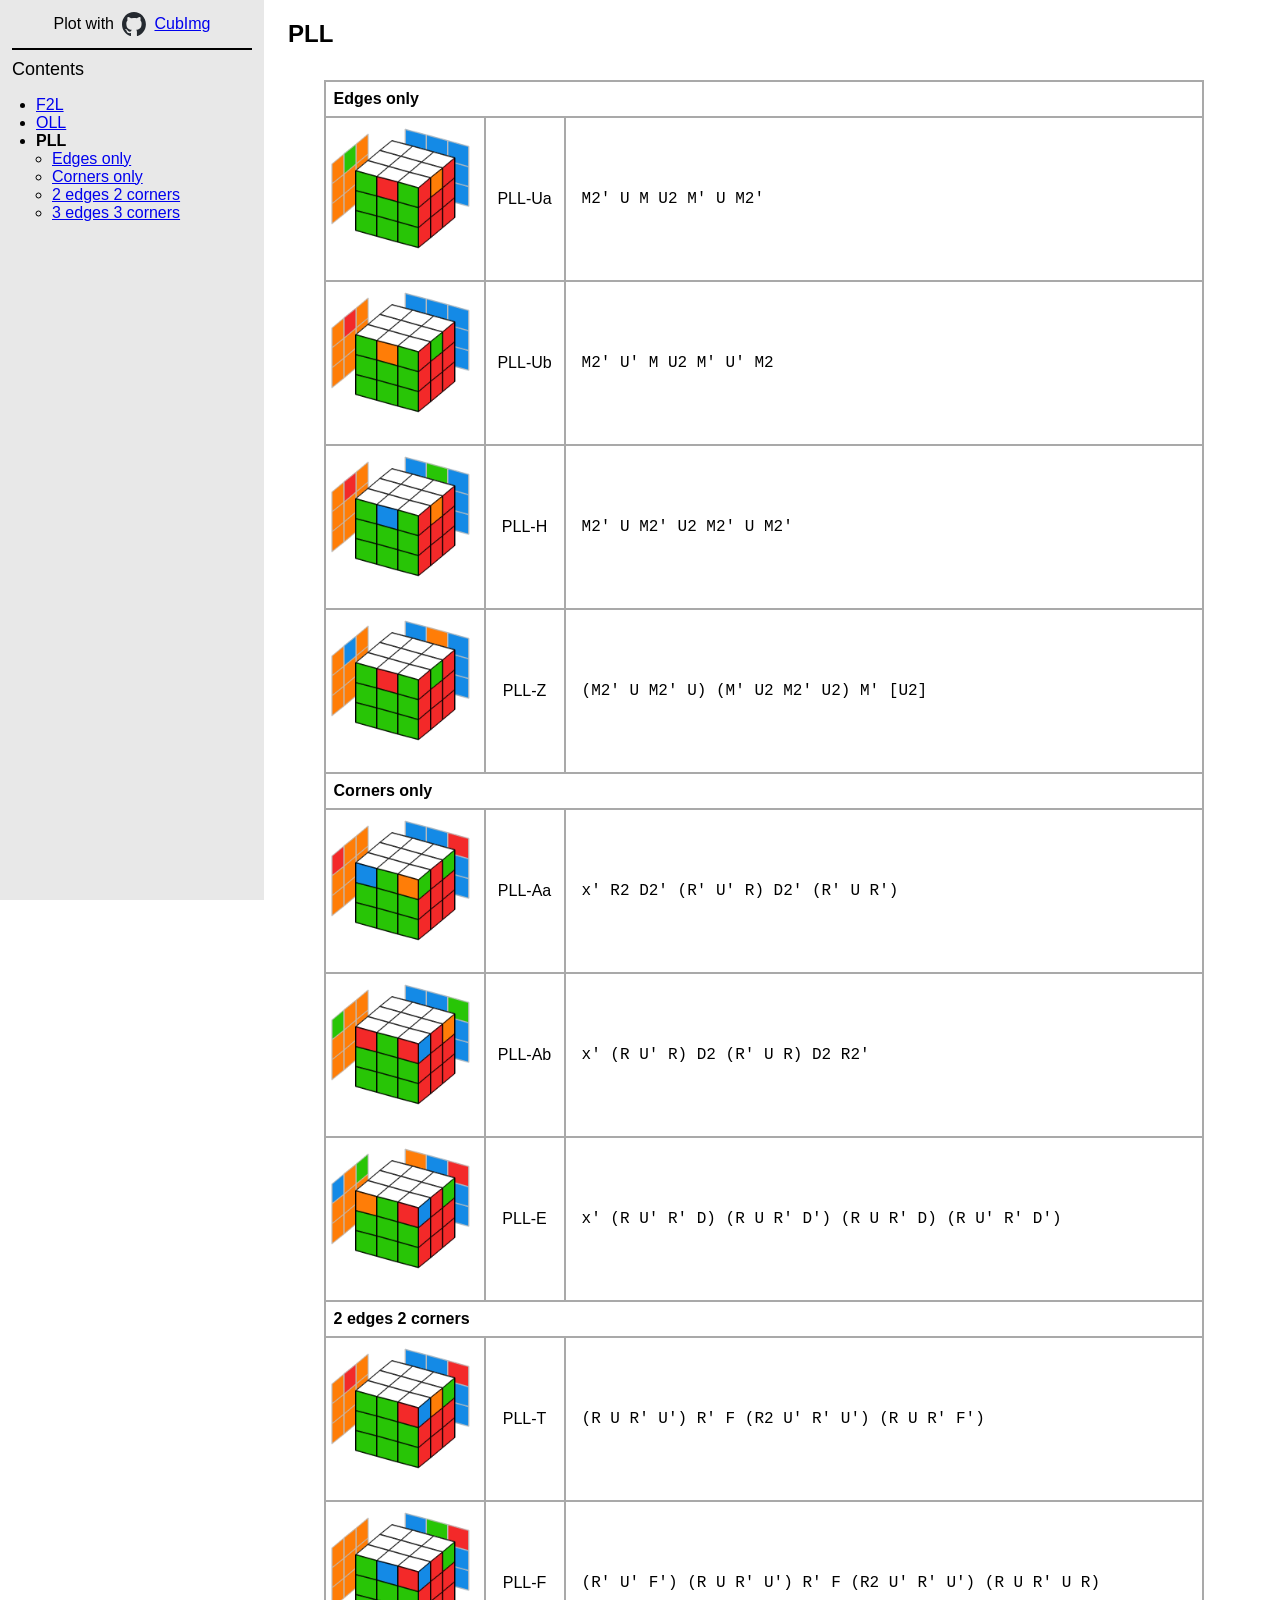
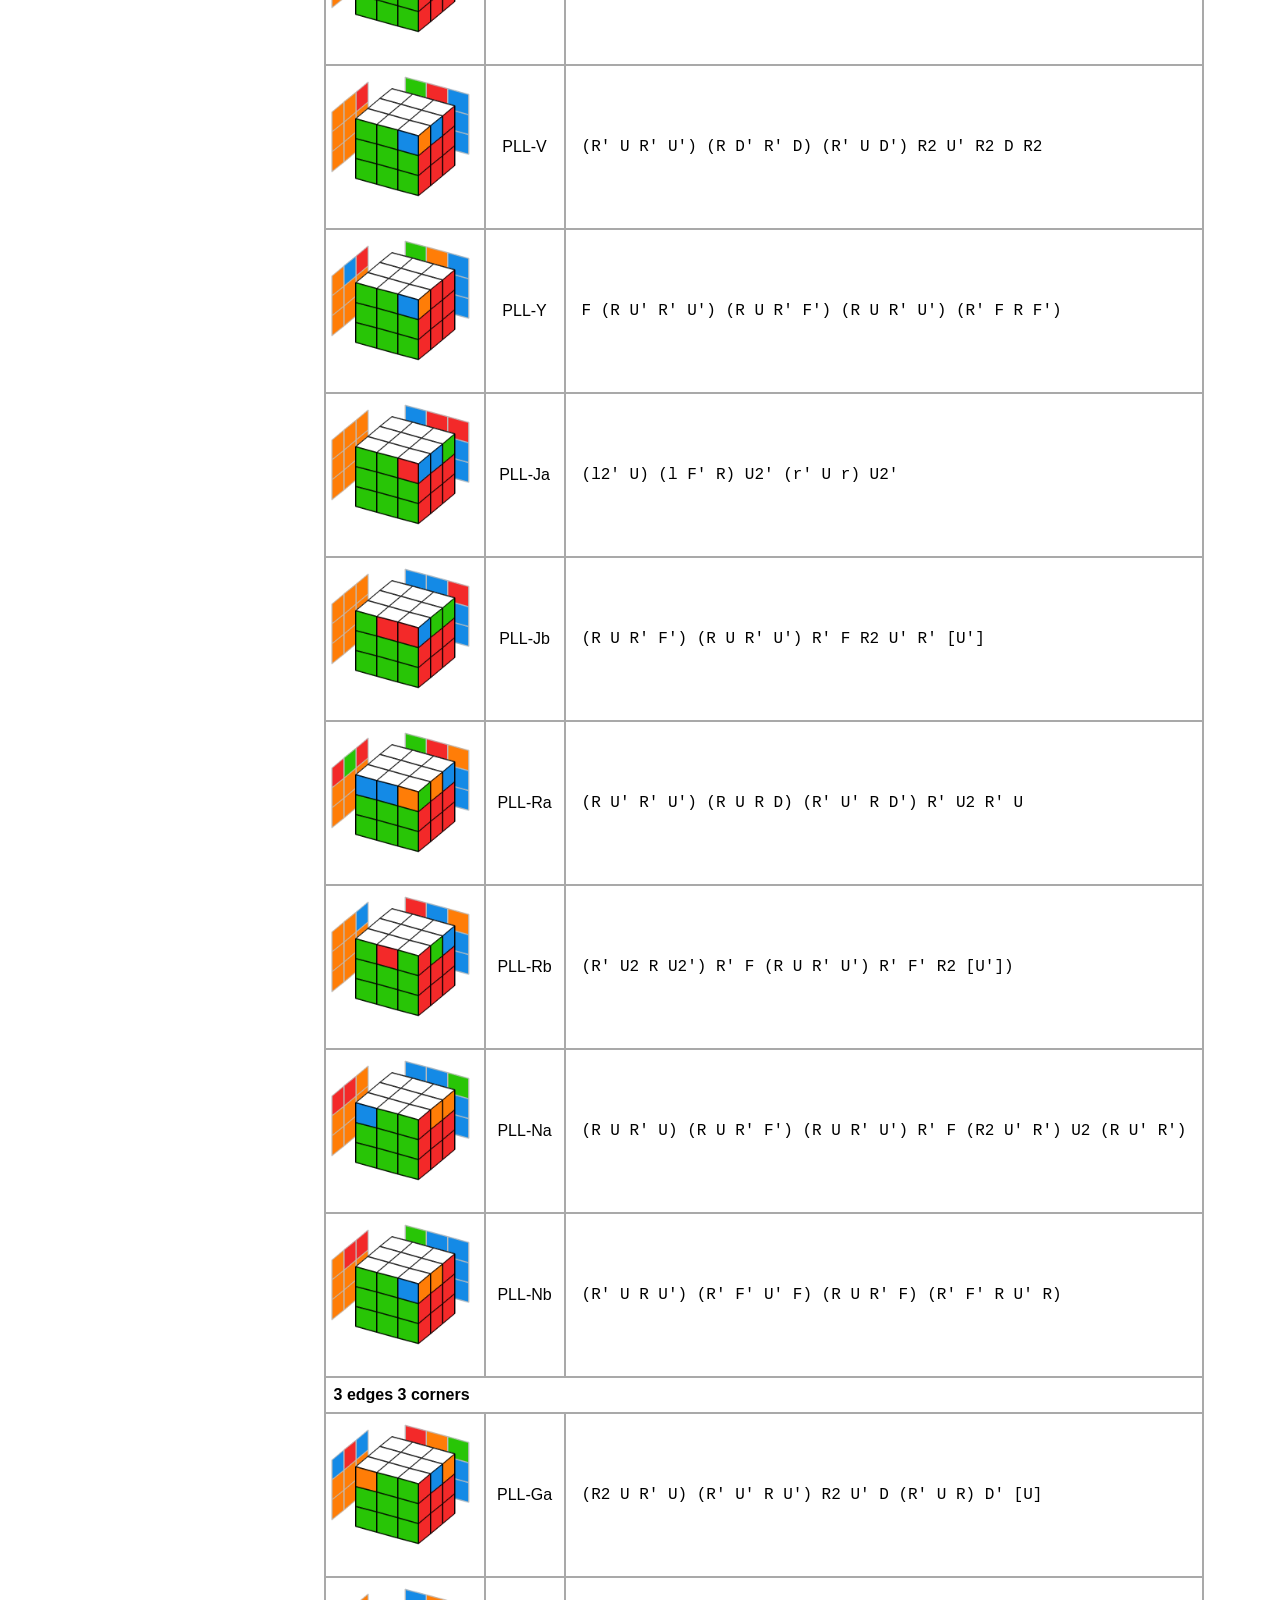
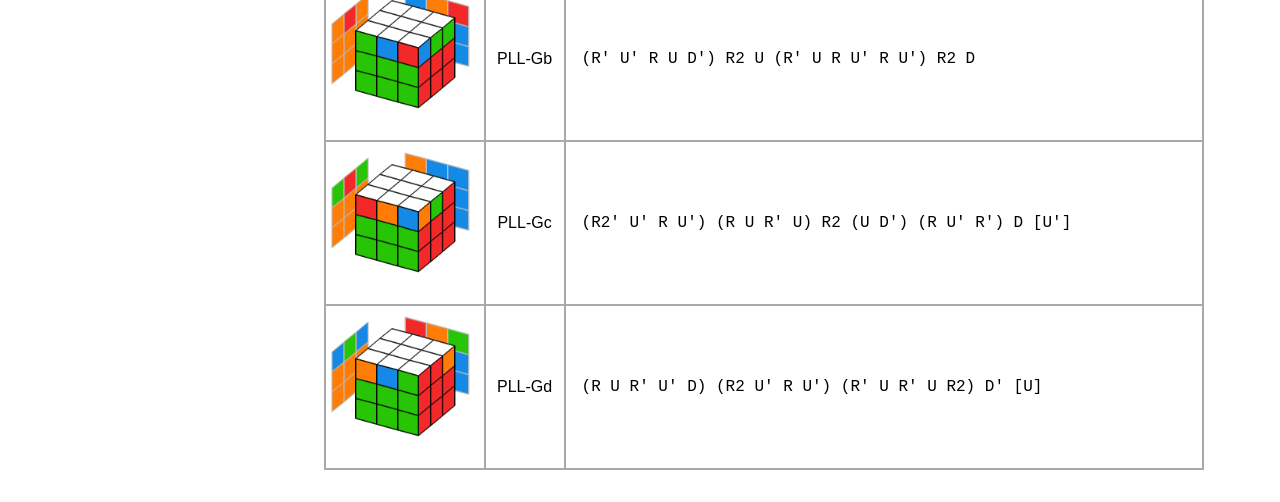
<file: docs/PLL.html>
<!DOCTYPE html>
<html>
<head>
<meta charset="utf-8"><title>PLL</title>
<link rel="stylesheet" type="text/css" href="doc.css"></head>
<body>
<nav class="sidebar">
<div class="sidebar-builder">Plot with <img class="repo-icon" src="img/icon.svg"><a href="https://github.com/wklchris/cubimg">CubImg</a></div>
<hr>
<p class="sidebar-title">Contents</p>
<ul class="sidebar-list">
<li><a href="F2L.html">F2L</a></li>
<li><a href="OLL.html">OLL</a></li>
<li class="current-doc">PLL</li>
<ul class="current-doc-list">
<li><a href="#Edges-only">Edges only</a></li>
<li><a href="#Corners-only">Corners only</a></li>
<li><a href="#2-edges-2-corners">2 edges 2 corners</a></li>
<li><a href="#3-edges-3-corners">3 edges 3 corners</a></li>
</ul>
</ul>
</nav>
</nav>
<section class="main">
<h1>PLL</h1>
<table class="algo-table">
<colgroup>
<col class="algo-image">
<col class="algo-name">
<col class="algo">
</colgroup>
<tr class="category-head"><th id="Edges-only" colspan="3">Edges only</th></tr>
<tr>
<td class="algo-image"><img class="algo" src="algo/PLL-Ua.png" alt="PLL-Ua"></td>
<td class="algo-name">PLL-Ua</td>
<td class="algo"><code class="algo">M2&#39; U M U2 M&#39; U M2&#39;</code></td>
</tr>
<tr>
<td class="algo-image"><img class="algo" src="algo/PLL-Ub.png" alt="PLL-Ub"></td>
<td class="algo-name">PLL-Ub</td>
<td class="algo"><code class="algo">M2&#39; U&#39; M U2 M&#39; U&#39; M2</code></td>
</tr>
<tr>
<td class="algo-image"><img class="algo" src="algo/PLL-H.png" alt="PLL-H"></td>
<td class="algo-name">PLL-H</td>
<td class="algo"><code class="algo">M2&#39; U M2&#39; U2 M2&#39; U M2&#39;</code></td>
</tr>
<tr>
<td class="algo-image"><img class="algo" src="algo/PLL-Z.png" alt="PLL-Z"></td>
<td class="algo-name">PLL-Z</td>
<td class="algo"><code class="algo">(M2&#39; U M2&#39; U) (M&#39; U2 M2&#39; U2) M&#39; [U2]</code></td>
</tr>
<tr class="category-head"><th id="Corners-only" colspan="3">Corners only</th></tr>
<tr>
<td class="algo-image"><img class="algo" src="algo/PLL-Aa.png" alt="PLL-Aa"></td>
<td class="algo-name">PLL-Aa</td>
<td class="algo"><code class="algo">x&#39; R2 D2&#39; (R&#39; U&#39; R) D2&#39; (R&#39; U R&#39;)</code></td>
</tr>
<tr>
<td class="algo-image"><img class="algo" src="algo/PLL-Ab.png" alt="PLL-Ab"></td>
<td class="algo-name">PLL-Ab</td>
<td class="algo"><code class="algo">x&#39; (R U&#39; R) D2 (R&#39; U R) D2 R2&#39;</code></td>
</tr>
<tr>
<td class="algo-image"><img class="algo" src="algo/PLL-E.png" alt="PLL-E"></td>
<td class="algo-name">PLL-E</td>
<td class="algo"><code class="algo">x&#39; (R U&#39; R&#39; D) (R U R&#39; D&#39;) (R U R&#39; D) (R U&#39; R&#39; D&#39;)</code></td>
</tr>
<tr class="category-head"><th id="2-edges-2-corners" colspan="3">2 edges 2 corners</th></tr>
<tr>
<td class="algo-image"><img class="algo" src="algo/PLL-T.png" alt="PLL-T"></td>
<td class="algo-name">PLL-T</td>
<td class="algo"><code class="algo">(R U R&#39; U&#39;) R&#39; F (R2 U&#39; R&#39; U&#39;) (R U R&#39; F&#39;)</code></td>
</tr>
<tr>
<td class="algo-image"><img class="algo" src="algo/PLL-F.png" alt="PLL-F"></td>
<td class="algo-name">PLL-F</td>
<td class="algo"><code class="algo">(R&#39; U&#39; F&#39;) (R U R&#39; U&#39;) R&#39; F (R2 U&#39; R&#39; U&#39;) (R U R&#39; U R)</code></td>
</tr>
<tr>
<td class="algo-image"><img class="algo" src="algo/PLL-V.png" alt="PLL-V"></td>
<td class="algo-name">PLL-V</td>
<td class="algo"><code class="algo">(R&#39; U R&#39; U&#39;) (R D&#39; R&#39; D) (R&#39; U D&#39;) R2 U&#39; R2 D R2</code></td>
</tr>
<tr>
<td class="algo-image"><img class="algo" src="algo/PLL-Y.png" alt="PLL-Y"></td>
<td class="algo-name">PLL-Y</td>
<td class="algo"><code class="algo">F (R U&#39; R&#39; U&#39;) (R U R&#39; F&#39;) (R U R&#39; U&#39;) (R&#39; F R F&#39;)</code></td>
</tr>
<tr>
<td class="algo-image"><img class="algo" src="algo/PLL-Ja.png" alt="PLL-Ja"></td>
<td class="algo-name">PLL-Ja</td>
<td class="algo"><code class="algo">(l2&#39; U) (l F&#39; R) U2&#39; (r&#39; U r) U2&#39;</code></td>
</tr>
<tr>
<td class="algo-image"><img class="algo" src="algo/PLL-Jb.png" alt="PLL-Jb"></td>
<td class="algo-name">PLL-Jb</td>
<td class="algo"><code class="algo">(R U R&#39; F&#39;) (R U R&#39; U&#39;) R&#39; F R2 U&#39; R&#39; [U&#39;]</code></td>
</tr>
<tr>
<td class="algo-image"><img class="algo" src="algo/PLL-Ra.png" alt="PLL-Ra"></td>
<td class="algo-name">PLL-Ra</td>
<td class="algo"><code class="algo">(R U&#39; R&#39; U&#39;) (R U R D) (R&#39; U&#39; R D&#39;) R&#39; U2 R&#39; U</code></td>
</tr>
<tr>
<td class="algo-image"><img class="algo" src="algo/PLL-Rb.png" alt="PLL-Rb"></td>
<td class="algo-name">PLL-Rb</td>
<td class="algo"><code class="algo">(R&#39; U2 R U2&#39;) R&#39; F (R U R&#39; U&#39;) R&#39; F&#39; R2 [U&#39;])</code></td>
</tr>
<tr>
<td class="algo-image"><img class="algo" src="algo/PLL-Na.png" alt="PLL-Na"></td>
<td class="algo-name">PLL-Na</td>
<td class="algo"><code class="algo">(R U R&#39; U) (R U R&#39; F&#39;) (R U R&#39; U&#39;) R&#39; F (R2 U&#39; R&#39;) U2 (R U&#39; R&#39;)</code></td>
</tr>
<tr>
<td class="algo-image"><img class="algo" src="algo/PLL-Nb.png" alt="PLL-Nb"></td>
<td class="algo-name">PLL-Nb</td>
<td class="algo"><code class="algo">(R&#39; U R U&#39;) (R&#39; F&#39; U&#39; F) (R U R&#39; F) (R&#39; F&#39; R U&#39; R)</code></td>
</tr>
<tr class="category-head"><th id="3-edges-3-corners" colspan="3">3 edges 3 corners</th></tr>
<tr>
<td class="algo-image"><img class="algo" src="algo/PLL-Ga.png" alt="PLL-Ga"></td>
<td class="algo-name">PLL-Ga</td>
<td class="algo"><code class="algo">(R2 U R&#39; U) (R&#39; U&#39; R U&#39;) R2 U&#39; D (R&#39; U R) D&#39; [U]</code></td>
</tr>
<tr>
<td class="algo-image"><img class="algo" src="algo/PLL-Gb.png" alt="PLL-Gb"></td>
<td class="algo-name">PLL-Gb</td>
<td class="algo"><code class="algo">(R&#39; U&#39; R U D&#39;) R2 U (R&#39; U R U&#39; R U&#39;) R2 D</code></td>
</tr>
<tr>
<td class="algo-image"><img class="algo" src="algo/PLL-Gc.png" alt="PLL-Gc"></td>
<td class="algo-name">PLL-Gc</td>
<td class="algo"><code class="algo">(R2&#39; U&#39; R U&#39;) (R U R&#39; U) R2 (U D&#39;) (R U&#39; R&#39;) D [U&#39;]</code></td>
</tr>
<tr>
<td class="algo-image"><img class="algo" src="algo/PLL-Gd.png" alt="PLL-Gd"></td>
<td class="algo-name">PLL-Gd</td>
<td class="algo"><code class="algo">(R U R&#39; U&#39; D) (R2 U&#39; R U&#39;) (R&#39; U R&#39; U R2) D&#39; [U]</code></td>
</tr>
</table>
</section>
</body>
</html>
</file>
<file: docs/doc.css>
:root {
    --sidebar-width: 15em;
}

body {
    font-family: 'Segoe UI', Tahoma, Geneva, Verdana, sans-serif;
    font-size: 16px;
    padding-left: var(--sidebar-width);
    min-height: 100vh;
    overflow-x: hidden;
    overflow-y: auto;
}
h1, h2, h3, h4, h5, h6 { padding-left: 1rem; }

section.main {
    max-width: calc(100vw - var(--sidebar-width));
    margin: 0 auto;
    padding-left: 1.5em;
    padding-right: 1em;
}

/* Sidebar Navigation */

nav.sidebar {
    position: fixed;
    top: 0;
    left: 0;
    width: var(--sidebar-width);
    height: 100vh;
    background-color: #e8e8e8;
    padding-left: 0.75em;
    padding-right: 0.75em;
    overflow-y: auto;
}

div.sidebar-builder {
    display: flex;
    align-items: center;
    justify-content: center;
    font-family: Tahoma, sans-serif;
    text-align: center;
    margin: 0.75em 0;
}
img.repo-icon {
    display: inline;
    height: 1.5em;
    margin: auto 0.5em;
}

p.sidebar-title {
    font-size: large;
    margin: 0.5em 0;
}

nav.sidebar hr {
    height: 1.5px;
    border: none;
    background-color: black;
    margin-left: 0;
    margin-right: 0;
}

ul.sidebar-list { padding-left: 1.5em; }
li.current-doc { font-weight: bold; }
ul.current-doc-list {
    padding-left: 1em;
}

/* Table */

table, th, td {
    border: 2px solid darkgray;
}

table.algo-table {
    margin: 2em auto;
    border-collapse: collapse;
    max-width: 80em;
}
table.algo-table col.algo-image { width: 10em; }
table.algo-table col.algo-name { width: 5em; }
table.algo-table col.algo-subcategory { width: 5em; }

tr.category-head {
    text-align: left;
}
tr.category-head th { padding: 0.5em; }

td.algo {
    text-align: left;
    padding-left: 1em;
    padding-right: 1em;
}
td.algo-image, td.algo-name, td.algo-subcategory {
    text-align: center;
}
td.algo-subcategory { font-style: italic; }


img.algo { width: 100%; }
</file>
